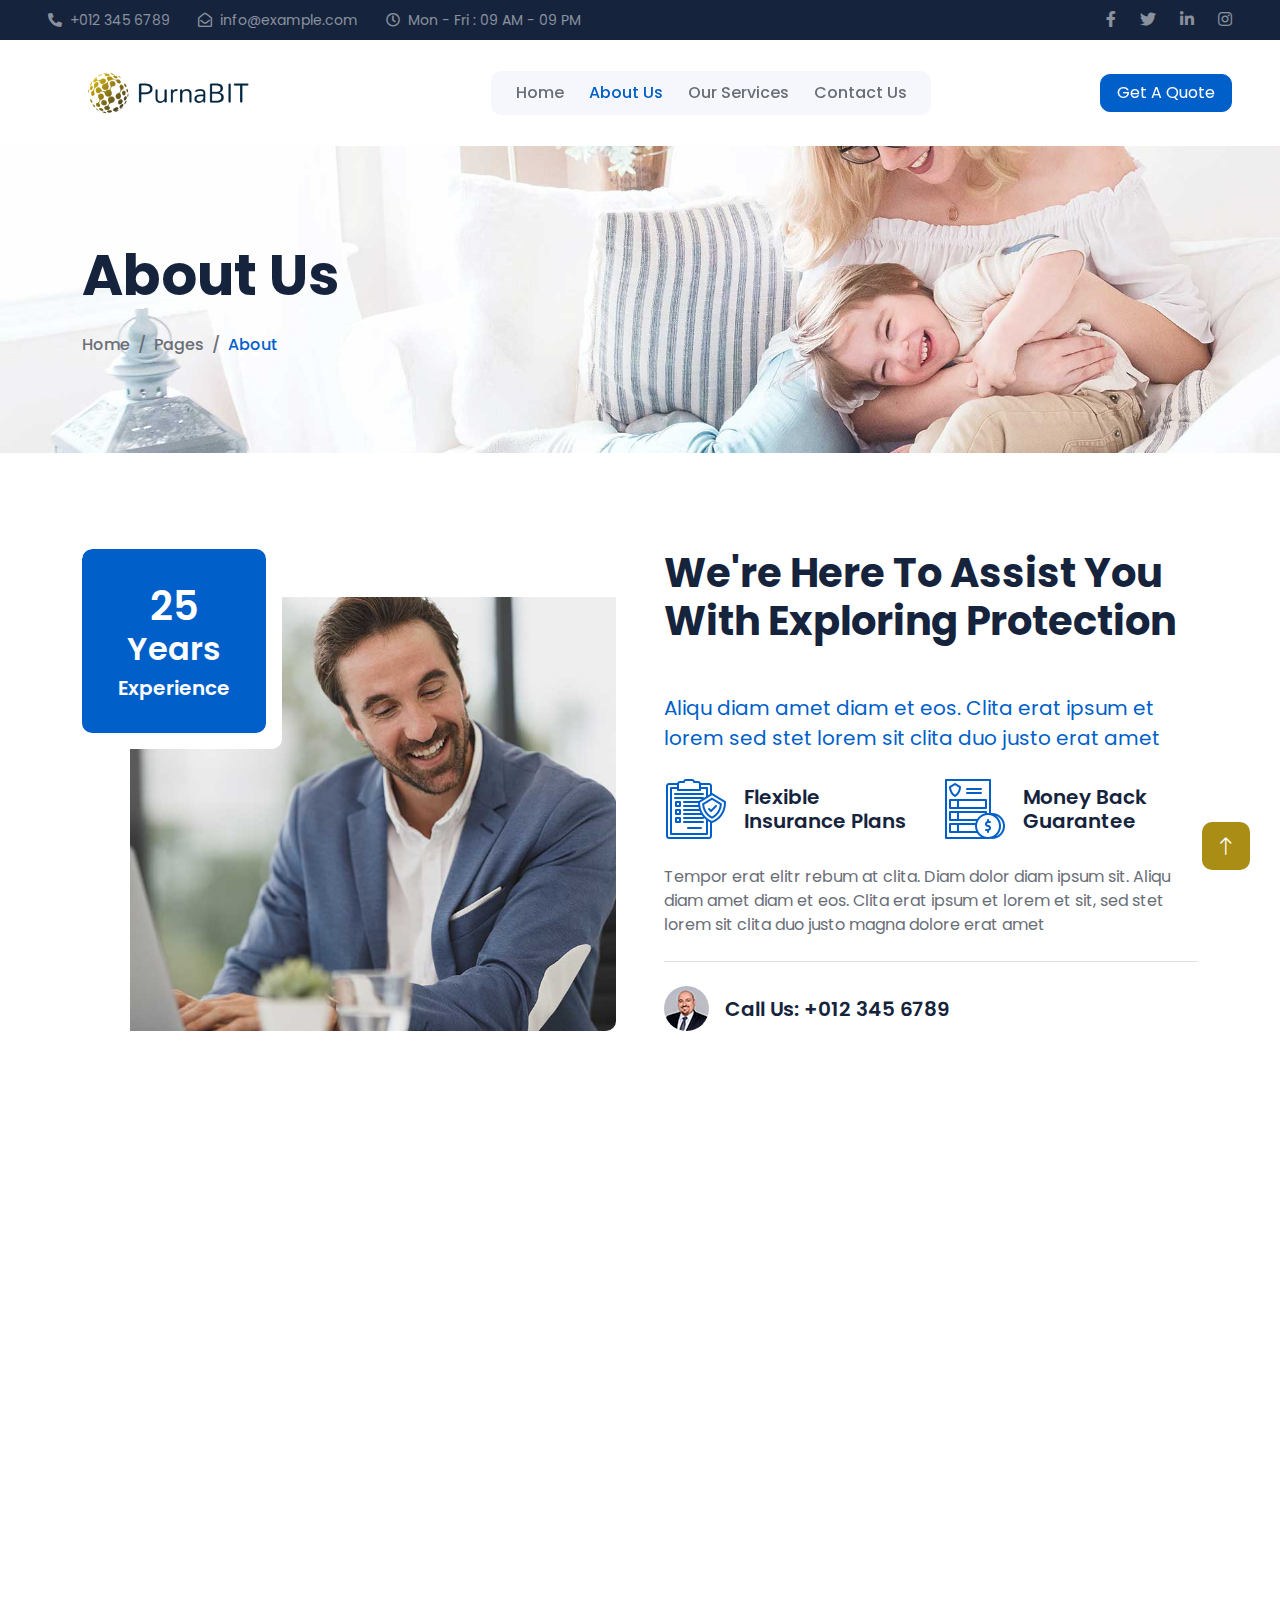
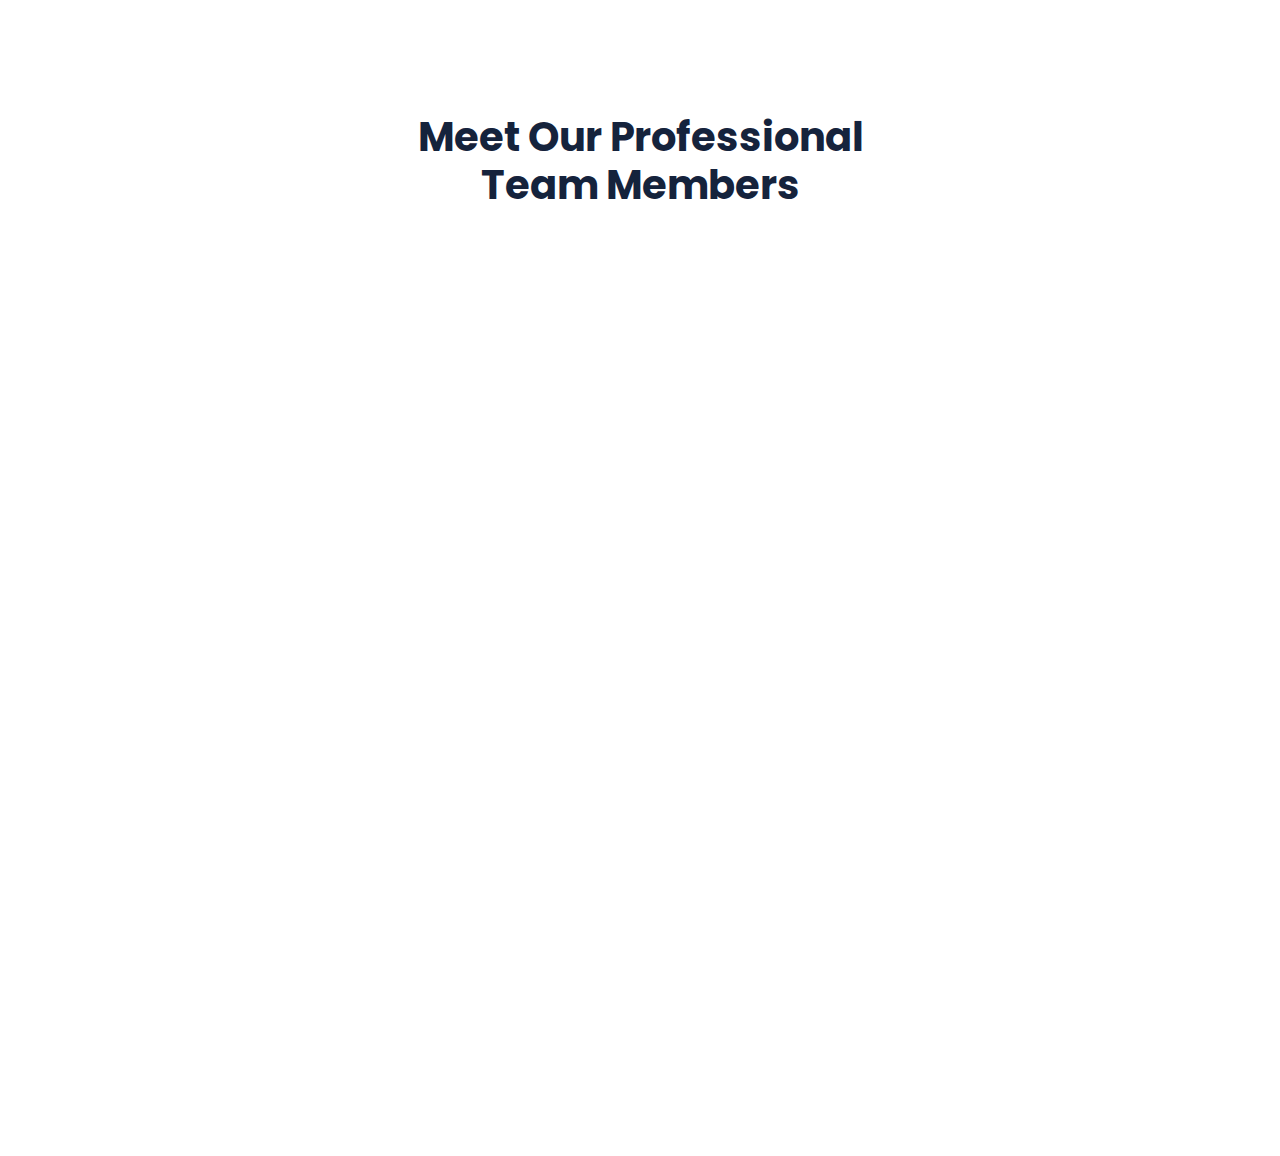
<file: about.html>
<!DOCTYPE html>
<html lang="en">
  <head>
    <meta charset="utf-8" />
    <title>Insure - Insurance HTML Template</title>
    <meta content="width=device-width, initial-scale=1.0" name="viewport" />
    <meta content="" name="keywords" />
    <meta content="" name="description" />

    <!-- Favicon -->
    <link href="img/favicon.ico" rel="icon" />

    <!-- Google Web Fonts -->
    <link rel="preconnect" href="https://fonts.googleapis.com" />
    <link rel="preconnect" href="https://fonts.gstatic.com" crossorigin />
    <link
      href="https://fonts.googleapis.com/css2?family=Roboto:wght@400;500&family=Poppins:wght@600;700&display=swap"
      rel="stylesheet"
    />

    <!-- Icon Font Stylesheet -->
    <link
      href="https://cdnjs.cloudflare.com/ajax/libs/font-awesome/5.10.0/css/all.min.css"
      rel="stylesheet"
    />
    <link
      href="https://cdn.jsdelivr.net/npm/bootstrap-icons@1.4.1/font/bootstrap-icons.css"
      rel="stylesheet"
    />

    <!-- Libraries Stylesheet -->
    <link href="lib/animate/animate.min.css" rel="stylesheet" />
    <link href="lib/owlcarousel/assets/owl.carousel.min.css" rel="stylesheet" />

    <!-- Customized Bootstrap Stylesheet -->
    <link href="css/bootstrap.min.css" rel="stylesheet" />

    <!-- Template Stylesheet -->
    <link href="css/style.css" rel="stylesheet" />


<link rel="preconnect" href="https://fonts.googleapis.com">
<link rel="preconnect" href="https://fonts.gstatic.com" crossorigin>
<link href="https://fonts.googleapis.com/css2?family=Poppins:ital,wght@0,100;0,200;0,300;0,400;0,500;0,600;0,700;0,800;0,900;1,100;1,200;1,300;1,400;1,500;1,600;1,700;1,800;1,900&display=swap" rel="stylesheet">
  </head>

  <body>
    <!-- Spinner Start -->
    <div
      id="spinner"
      class="show bg-white position-fixed translate-middle w-100 vh-100 top-50 start-50 d-flex align-items-center justify-content-center"
    >
      <div class="spinner-grow text-primary" role="status"></div>
    </div>
    <!-- Spinner End -->

    <!-- Topbar Start -->
    <div
      class="container-fluid bg-dark text-white-50 py-2 px-0 d-none d-lg-block"
    >
      <div class="row gx-0 align-items-center">
        <div class="col-lg-7 px-5 text-start">
          <div class="h-100 d-inline-flex align-items-center me-4">
            <small class="fa fa-phone-alt me-2"></small>
            <small>+012 345 6789</small>
          </div>
          <div class="h-100 d-inline-flex align-items-center me-4">
            <small class="far fa-envelope-open me-2"></small>
            <small>info@example.com</small>
          </div>
          <div class="h-100 d-inline-flex align-items-center me-4">
            <small class="far fa-clock me-2"></small>
            <small>Mon - Fri : 09 AM - 09 PM</small>
          </div>
        </div>
        <div class="col-lg-5 px-5 text-end">
          <div class="h-100 d-inline-flex align-items-center">
            <a class="text-white-50 ms-4" href=""
              ><i class="fab fa-facebook-f"></i
            ></a>
            <a class="text-white-50 ms-4" href=""
              ><i class="fab fa-twitter"></i
            ></a>
            <a class="text-white-50 ms-4" href=""
              ><i class="fab fa-linkedin-in"></i
            ></a>
            <a class="text-white-50 ms-4" href=""
              ><i class="fab fa-instagram"></i
            ></a>
          </div>
        </div>
      </div>
    </div>
    <!-- Topbar End -->

    <!-- Navbar Start -->
    <nav
      class="navbar navbar-expand-lg bg-white navbar-light sticky-top px-4 px-lg-5"
    >
      <a href="index.html" class="navbar-brand d-flex align-items-center">
        <h1 class="m-0">
          <img
            class="img-fluid me-3"
            src="img/purnaBIT-logo.webp"
            alt=""
          />
        </h1>
      </a>
      <button
        type="button"
        class="navbar-toggler"
        data-bs-toggle="collapse"
        data-bs-target="#navbarCollapse"
      >
        <span class="navbar-toggler-icon"></span>
      </button>
      <div class="collapse navbar-collapse" id="navbarCollapse">
        <div class="navbar-nav mx-auto bg-light rounded pe-4 py-3 py-lg-0">
          <a href="index.html" class="nav-item nav-link">Home</a>
          <a href="about.html" class="nav-item nav-link active">About Us</a>
          <a href="service.html" class="nav-item nav-link">Our Services</a>
         <!-- <div class="nav-item dropdown">
            <a
              href="#"
              class="nav-link dropdown-toggle"
              data-bs-toggle="dropdown"
              >Pages</a
            >
           <div class="dropdown-menu bg-light border-0 m-0">
              <a href="feature.html" class="dropdown-item">Features</a>
              <a href="appointment.html" class="dropdown-item">Appointment</a>
              <a href="team.html" class="dropdown-item">Team Members</a>
              <a href="testimonial.html" class="dropdown-item">Testimonial</a>
              <a href="404.html" class="dropdown-item active">404 Page</a>
            </div> 
              <a href="feature.html" class="dropdown-item">Features</a>
              <a href="appointment.html" class="dropdown-item">Appointment</a>
              <a href="team.html" class="dropdown-item">Team Members</a>
              <a href="testimonial.html" class="dropdown-item">Testimonial</a>
              <a href="404.html" class="dropdown-item">404 Page</a>
            </div>
          </div> -->
          <a href="contact.html" class="nav-item nav-link">Contact Us</a>
        </div>
      </div>
      <a href="" class="btn btn-primary px-3 d-none d-lg-block">Get A Quote</a>
    </nav>
    <!-- Navbar End -->

    <!-- Page Header Start -->
    <div
      class="container-fluid page-header py-5 mb-5 wow fadeIn"
      data-wow-delay="0.1s"
    >
      <div class="container py-5">
        <h1 class="display-4 animated slideInDown mb-4">About Us</h1>
        <nav aria-label="breadcrumb animated slideInDown">
          <ol class="breadcrumb mb-0">
            <li class="breadcrumb-item"><a href="#">Home</a></li>
            <li class="breadcrumb-item"><a href="#">Pages</a></li>
            <li class="breadcrumb-item active" aria-current="page">About</li>
          </ol>
        </nav>
      </div>
    </div>
    <!-- Page Header End -->

    <!-- About Start -->
    <div class="container-xxl py-5">
      <div class="container">
        <div class="row g-5">
          <div class="col-lg-6 wow fadeInUp" data-wow-delay="0.1s">
            <div
              class="position-relative overflow-hidden rounded ps-5 pt-5 h-100"
              style="min-height: 400px"
            >
              <img
                class="position-absolute w-100 h-100"
                src="img/about.jpg"
                alt=""
                style="object-fit: cover"
              />
              <div
                class="position-absolute top-0 start-0 bg-white rounded pe-3 pb-3"
                style="width: 200px; height: 200px"
              >
                <div
                  class="d-flex flex-column justify-content-center text-center bg-primary rounded h-100 p-3"
                >
                  <h1 class="text-white mb-0">25</h1>
                  <h2 class="text-white">Years</h2>
                  <h5 class="text-white mb-0">Experience</h5>
                </div>
              </div>
            </div>
          </div>
          <div class="col-lg-6 wow fadeInUp" data-wow-delay="0.5s">
            <div class="h-100">
              <h1 class="display-6 mb-5">
                We're Here To Assist You With Exploring Protection
              </h1>
              <p class="fs-5 text-primary mb-4">
                Aliqu diam amet diam et eos. Clita erat ipsum et lorem sed stet
                lorem sit clita duo justo erat amet
              </p>
              <div class="row g-4 mb-4">
                <div class="col-sm-6">
                  <div class="d-flex align-items-center">
                    <img
                      class="flex-shrink-0 me-3"
                      src="img/icon/icon-04-primary.png"
                      alt=""
                    />
                    <h5 class="mb-0">Flexible Insurance Plans</h5>
                  </div>
                </div>
                <div class="col-sm-6">
                  <div class="d-flex align-items-center">
                    <img
                      class="flex-shrink-0 me-3"
                      src="img/icon/icon-03-primary.png"
                      alt=""
                    />
                    <h5 class="mb-0">Money Back Guarantee</h5>
                  </div>
                </div>
              </div>
              <p class="mb-4">
                Tempor erat elitr rebum at clita. Diam dolor diam ipsum sit.
                Aliqu diam amet diam et eos. Clita erat ipsum et lorem et sit,
                sed stet lorem sit clita duo justo magna dolore erat amet
              </p>
              <div class="border-top mt-4 pt-4">
                <div class="d-flex align-items-center">
                  <img
                    class="flex-shrink-0 rounded-circle me-3"
                    src="img/profile.jpg"
                    alt=""
                  />
                  <h5 class="mb-0">Call Us: +012 345 6789</h5>
                </div>
              </div>
            </div>
          </div>
        </div>
      </div>
    </div>
    <!-- About End -->

    <!-- Facts Start -->
    <div class="container-fluid overflow-hidden my-5 px-lg-0">
      <div class="container facts px-lg-0">
        <div class="row g-0 mx-lg-0">
          <div class="col-lg-6 facts-text wow fadeIn" data-wow-delay="0.1s">
            <div class="h-100 px-4 ps-lg-0">
              <h1 class="text-white mb-4">For Individuals And Organisations</h1>
              <p class="text-light mb-5">
                Tempor erat elitr rebum at clita. Diam dolor diam ipsum sit.
                Aliqu diam amet diam et eos. Clita erat ipsum et lorem et sit,
                sed stet lorem sit clita duo justo magna dolore erat amet
              </p>
              <a href="" class="align-self-start btn btn-secondary py-3 px-5"
                >More Details</a
              >
            </div>
          </div>
          <div class="col-lg-6 facts-counter wow fadeIn" data-wow-delay="0.5s">
            <div class="h-100 px-4 pe-lg-0">
              <div class="row g-5">
                <div class="col-sm-6">
                  <h1 class="display-5" data-toggle="counter-up">1234</h1>
                  <p class="fs-5 text-primary">Happy Clients</p>
                </div>
                <div class="col-sm-6">
                  <h1 class="display-5" data-toggle="counter-up">1234</h1>
                  <p class="fs-5 text-primary">Projects Succeed</p>
                </div>
                <div class="col-sm-6">
                  <h1 class="display-5" data-toggle="counter-up">1234</h1>
                  <p class="fs-5 text-primary">Awards Achieved</p>
                </div>
                <div class="col-sm-6">
                  <h1 class="display-5" data-toggle="counter-up">1234</h1>
                  <p class="fs-5 text-primary">Team Members</p>
                </div>
              </div>
            </div>
          </div>
        </div>
      </div>
    </div>
    <!-- Facts End -->

    <!-- Team Start -->
    <div class="container-xxl py-5">
      <div class="container">
        <div class="text-center mx-auto" style="max-width: 500px">
          <h1 class="display-6 mb-5">Meet Our Professional Team Members</h1>
        </div>
        <div class="row g-4">
          <div class="col-lg-3 col-md-6 wow fadeInUp" data-wow-delay="0.1s">
            <div class="team-item rounded">
              <img class="img-fluid" src="img/team-1.jpg" alt="" />
              <div class="text-center p-4">
                <h5>Full Name</h5>
                <span>Designation</span>
              </div>
              <div class="team-text text-center bg-white p-4">
                <h5>Full Name</h5>
                <p>Designation</p>
                <div class="d-flex justify-content-center">
                  <a class="btn btn-square btn-light m-1" href=""
                    ><i class="fab fa-twitter"></i
                  ></a>
                  <a class="btn btn-square btn-light m-1" href=""
                    ><i class="fab fa-facebook-f"></i
                  ></a>
                  <a class="btn btn-square btn-light m-1" href=""
                    ><i class="fab fa-youtube"></i
                  ></a>
                  <a class="btn btn-square btn-light m-1" href=""
                    ><i class="fab fa-linkedin-in"></i
                  ></a>
                </div>
              </div>
            </div>
          </div>
          <div class="col-lg-3 col-md-6 wow fadeInUp" data-wow-delay="0.3s">
            <div class="team-item rounded">
              <img class="img-fluid" src="img/team-2.jpg" alt="" />
              <div class="text-center p-4">
                <h5>Full Name</h5>
                <span>Designation</span>
              </div>
              <div class="team-text text-center bg-white p-4">
                <h5>Full Name</h5>
                <p>Designation</p>
                <div class="d-flex justify-content-center">
                  <a class="btn btn-square btn-light m-1" href=""
                    ><i class="fab fa-twitter"></i
                  ></a>
                  <a class="btn btn-square btn-light m-1" href=""
                    ><i class="fab fa-facebook-f"></i
                  ></a>
                  <a class="btn btn-square btn-light m-1" href=""
                    ><i class="fab fa-youtube"></i
                  ></a>
                  <a class="btn btn-square btn-light m-1" href=""
                    ><i class="fab fa-linkedin-in"></i
                  ></a>
                </div>
              </div>
            </div>
          </div>
          <div class="col-lg-3 col-md-6 wow fadeInUp" data-wow-delay="0.5s">
            <div class="team-item rounded">
              <img class="img-fluid" src="img/team-3.jpg" alt="" />
              <div class="text-center p-4">
                <h5>Full Name</h5>
                <span>Designation</span>
              </div>
              <div class="team-text text-center bg-white p-4">
                <h5>Full Name</h5>
                <p>Designation</p>
                <div class="d-flex justify-content-center">
                  <a class="btn btn-square btn-light m-1" href=""
                    ><i class="fab fa-twitter"></i
                  ></a>
                  <a class="btn btn-square btn-light m-1" href=""
                    ><i class="fab fa-facebook-f"></i
                  ></a>
                  <a class="btn btn-square btn-light m-1" href=""
                    ><i class="fab fa-youtube"></i
                  ></a>
                  <a class="btn btn-square btn-light m-1" href=""
                    ><i class="fab fa-linkedin-in"></i
                  ></a>
                </div>
              </div>
            </div>
          </div>
          <div class="col-lg-3 col-md-6 wow fadeInUp" data-wow-delay="0.7s">
            <div class="team-item rounded">
              <img class="img-fluid" src="img/team-4.jpg" alt="" />
              <div class="text-center p-4">
                <h5>Full Name</h5>
                <span>Designation</span>
              </div>
              <div class="team-text text-center bg-white p-4">
                <h5>Full Name</h5>
                <p>Designation</p>
                <div class="d-flex justify-content-center">
                  <a class="btn btn-square btn-light m-1" href=""
                    ><i class="fab fa-twitter"></i
                  ></a>
                  <a class="btn btn-square btn-light m-1" href=""
                    ><i class="fab fa-facebook-f"></i
                  ></a>
                  <a class="btn btn-square btn-light m-1" href=""
                    ><i class="fab fa-youtube"></i
                  ></a>
                  <a class="btn btn-square btn-light m-1" href=""
                    ><i class="fab fa-linkedin-in"></i
                  ></a>
                </div>
              </div>
            </div>
          </div>
        </div>
      </div>
    </div>
    <!-- Team End -->

    <!-- Footer Start -->
    <div
      class="container-fluid bg-dark footer mt-5 pt-5 wow fadeIn"
      data-wow-delay="0.1s"
    >
      <div class="container py-5">
        <div class="row g-5">
          <div class="col-lg-3 col-md-6">
            <h1 class="text-white mb-4">
              <img
                class="img-fluid me-3"
                src="img/icon/icon-02-light.png"
                alt=""
              />
            </h1>
            <p>
              Diam dolor diam ipsum sit. Aliqu diam amet diam et eos. Clita erat
              ipsum et lorem et sit, sed stet lorem sit clita
            </p>
            <div class="d-flex pt-2">
              <a class="btn btn-square me-1" href=""
                ><i class="fab fa-twitter"></i
              ></a>
              <a class="btn btn-square me-1" href=""
                ><i class="fab fa-facebook-f"></i
              ></a>
              <a class="btn btn-square me-1" href=""
                ><i class="fab fa-youtube"></i
              ></a>
              <a class="btn btn-square me-0" href=""
                ><i class="fab fa-linkedin-in"></i
              ></a>
            </div>
          </div>
          <div class="col-lg-3 col-md-6">
            <h5 class="text-light mb-4">Address</h5>
            <p>
              <i class="fa fa-map-marker-alt me-3"></i>123 Street, New York, USA
            </p>
            <p><i class="fa fa-phone-alt me-3"></i>+012 345 67890</p>
            <p><i class="fa fa-envelope me-3"></i>info@example.com</p>
          </div>
          <div class="col-lg-3 col-md-6">
            <h5 class="text-light mb-4">Quick Links</h5>
            <a class="btn btn-link" href="">About Us</a>
            <a class="btn btn-link" href="">Contact Us</a>
            <a class="btn btn-link" href="">Our Services</a>
            <a class="btn btn-link" href="">Terms & Condition</a>
            <a class="btn btn-link" href="">Support</a>
          </div>
          <div class="col-lg-3 col-md-6">
            <h5 class="text-light mb-4">Newsletter</h5>
            <p>Dolor amet sit justo amet elitr clita ipsum elitr est.</p>
            <div class="position-relative mx-auto" style="max-width: 400px">
              <input
                class="form-control bg-transparent w-100 py-3 ps-4 pe-5"
                type="text"
                placeholder="Your email"
              />
              <button
                type="button"
                class="btn btn-secondary py-2 position-absolute top-0 end-0 mt-2 me-2"
              >
                SignUp
              </button>
            </div>
          </div>
        </div>
      </div>
      <div class="container-fluid copyright">
        <div class="container">
          <div class="row">
            <div class="col-md-6 text-center text-md-start mb-3 mb-md-0">
              &copy; <a href="#">Your Site Name</a>, All Right Reserved.
            </div>
            <div class="col-md-6 text-center text-md-end">
              <!--/*** This template is free as long as you keep the footer author’s credit link/attribution link/backlink. If you'd like to use the template without the footer author’s credit link/attribution link/backlink, you can purchase the Credit Removal License from "https://htmlcodex.com/credit-removal". Thank you for your support. ***/-->
              Designed By <a href="https://htmlcodex.com">HTML Codex</a>
              <br />Distributed By:
              <a href="https://themewagon.com" target="_blank">ThemeWagon</a>
            </div>
          </div>
        </div>
      </div>
    </div>
    <!-- Footer End -->

    <!-- Back to Top -->
    <a href="#" class="btn btn-lg btn-primary btn-lg-square back-to-top"
      ><i class="bi bi-arrow-up"></i
    ></a>

    <!-- JavaScript Libraries -->
    <script src="https://code.jquery.com/jquery-3.4.1.min.js"></script>
    <script src="https://cdn.jsdelivr.net/npm/bootstrap@5.0.0/dist/js/bootstrap.bundle.min.js"></script>
    <script src="lib/wow/wow.min.js"></script>
    <script src="lib/easing/easing.min.js"></script>
    <script src="lib/waypoints/waypoints.min.js"></script>
    <script src="lib/owlcarousel/owl.carousel.min.js"></script>
    <script src="lib/counterup/counterup.min.js"></script>

    <!-- Template Javascript -->
    <script src="js/main.js"></script>
  </body>
</html>
</file>
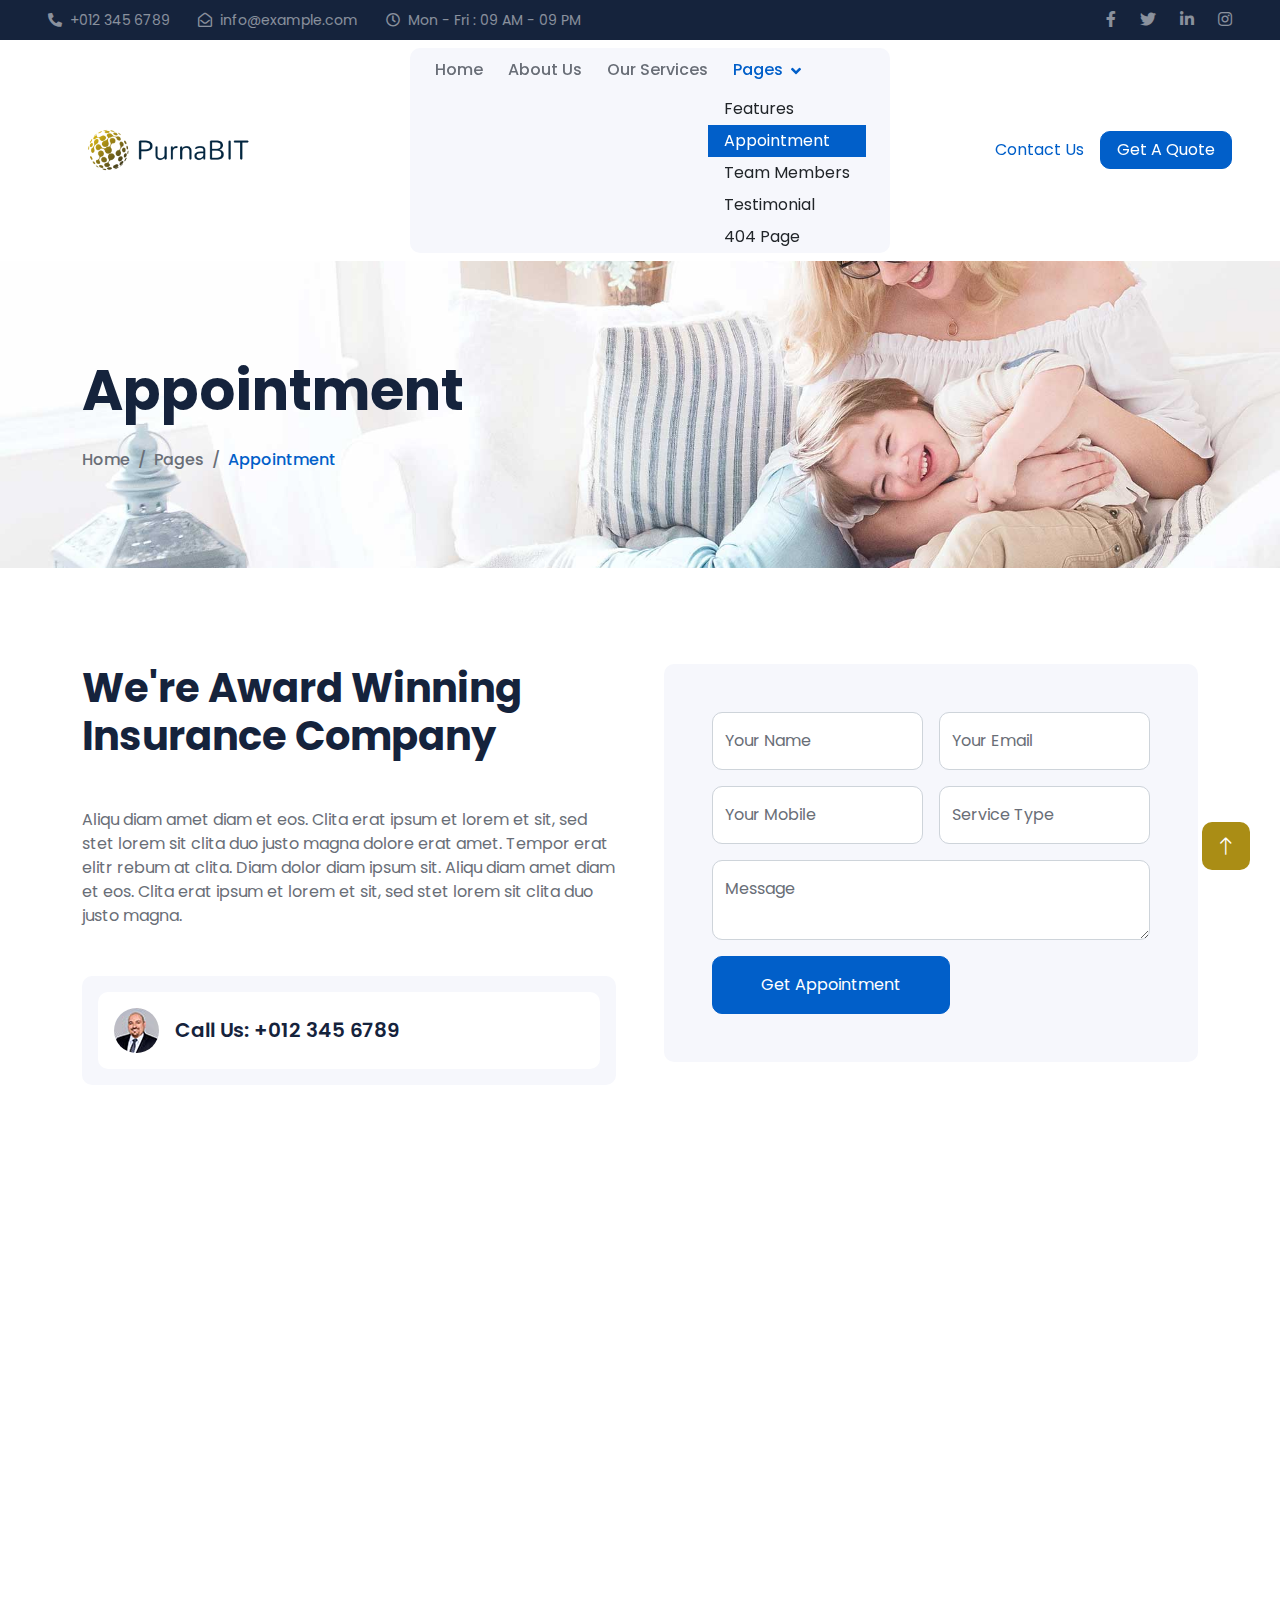
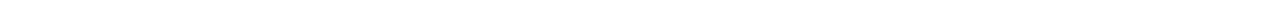
<file: appointment.html>
<!DOCTYPE html>
<html lang="en">
  <head>
    <meta charset="utf-8" />
    <title>Insure - Insurance HTML Template</title>
    <meta content="width=device-width, initial-scale=1.0" name="viewport" />
    <meta content="" name="keywords" />
    <meta content="" name="description" />

    <!-- Favicon -->
    <link href="img/favicon.ico" rel="icon" />

    <!-- Google Web Fonts -->
    <link rel="preconnect" href="https://fonts.googleapis.com" />
    <link rel="preconnect" href="https://fonts.gstatic.com" crossorigin />
    <link
      href="https://fonts.googleapis.com/css2?family=Roboto:wght@400;500&family=Poppins:wght@600;700&display=swap"
      rel="stylesheet"
    />

    <!-- Icon Font Stylesheet -->
    <link
      href="https://cdnjs.cloudflare.com/ajax/libs/font-awesome/5.10.0/css/all.min.css"
      rel="stylesheet"
    />
    <link
      href="https://cdn.jsdelivr.net/npm/bootstrap-icons@1.4.1/font/bootstrap-icons.css"
      rel="stylesheet"
    />

    <!-- Libraries Stylesheet -->
    <link href="lib/animate/animate.min.css" rel="stylesheet" />
    <link href="lib/owlcarousel/assets/owl.carousel.min.css" rel="stylesheet" />

    <!-- Customized Bootstrap Stylesheet -->
    <link href="css/bootstrap.min.css" rel="stylesheet" />

    <!-- Template Stylesheet -->
    <link href="css/style.css" rel="stylesheet" />


<link rel="preconnect" href="https://fonts.googleapis.com">
<link rel="preconnect" href="https://fonts.gstatic.com" crossorigin>
<link href="https://fonts.googleapis.com/css2?family=Poppins:ital,wght@0,100;0,200;0,300;0,400;0,500;0,600;0,700;0,800;0,900;1,100;1,200;1,300;1,400;1,500;1,600;1,700;1,800;1,900&display=swap" rel="stylesheet">
  </head>

  <body>
    <!-- Spinner Start -->
    <div
      id="spinner"
      class="show bg-white position-fixed translate-middle w-100 vh-100 top-50 start-50 d-flex align-items-center justify-content-center"
    >
      <div class="spinner-grow text-primary" role="status"></div>
    </div>
    <!-- Spinner End -->

    <!-- Topbar Start -->
    <div
      class="container-fluid bg-dark text-white-50 py-2 px-0 d-none d-lg-block"
    >
      <div class="row gx-0 align-items-center">
        <div class="col-lg-7 px-5 text-start">
          <div class="h-100 d-inline-flex align-items-center me-4">
            <small class="fa fa-phone-alt me-2"></small>
            <small>+012 345 6789</small>
          </div>
          <div class="h-100 d-inline-flex align-items-center me-4">
            <small class="far fa-envelope-open me-2"></small>
            <small>info@example.com</small>
          </div>
          <div class="h-100 d-inline-flex align-items-center me-4">
            <small class="far fa-clock me-2"></small>
            <small>Mon - Fri : 09 AM - 09 PM</small>
          </div>
        </div>
        <div class="col-lg-5 px-5 text-end">
          <div class="h-100 d-inline-flex align-items-center">
            <a class="text-white-50 ms-4" href=""
              ><i class="fab fa-facebook-f"></i
            ></a>
            <a class="text-white-50 ms-4" href=""
              ><i class="fab fa-twitter"></i
            ></a>
            <a class="text-white-50 ms-4" href=""
              ><i class="fab fa-linkedin-in"></i
            ></a>
            <a class="text-white-50 ms-4" href=""
              ><i class="fab fa-instagram"></i
            ></a>
          </div>
        </div>
      </div>
    </div>
    <!-- Topbar End -->

    <!-- Navbar Start -->
    <nav
      class="navbar navbar-expand-lg bg-white navbar-light sticky-top px-4 px-lg-5"
    >
      <a href="index.html" class="navbar-brand d-flex align-items-center">
        <h1 class="m-0">
          <img
            class="img-fluid me-3"
            src="img/purnaBIT-logo.webp"
            alt=""
          />
        </h1>
      </a>
      <button
        type="button"
        class="navbar-toggler"
        data-bs-toggle="collapse"
        data-bs-target="#navbarCollapse"
      >
        <span class="navbar-toggler-icon"></span>
      </button>
      <div class="collapse navbar-collapse" id="navbarCollapse">
        <div class="navbar-nav mx-auto bg-light rounded pe-4 py-3 py-lg-0">
          <a href="index.html" class="nav-item nav-link">Home</a>
          <a href="about.html" class="nav-item nav-link">About Us</a>
          <a href="service.html" class="nav-item nav-link">Our Services</a>
          <div class="nav-item dropdown">
            <a
              href="#"
              class="nav-link dropdown-toggle active"
              data-bs-toggle="dropdown"
              >Pages</a
            >
           <div class="dropdown-menu bg-light border-0 m-0">
              <a href="feature.html" class="dropdown-item">Features</a>
              <a href="appointment.html" class="dropdown-item">Appointment</a>
              <a href="team.html" class="dropdown-item">Team Members</a>
              <a href="testimonial.html" class="dropdown-item">Testimonial</a>
              <a href="404.html" class="dropdown-item active">404 Page</a>
            </div> 
              <a href="feature.html" class="dropdown-item">Features</a>
              <a href="appointment.html" class="dropdown-item active"
                >Appointment</a
              >
              <a href="team.html" class="dropdown-item">Team Members</a>
              <a href="testimonial.html" class="dropdown-item">Testimonial</a>
              <a href="404.html" class="dropdown-item">404 Page</a>
            </div>
          </div>
          <a href="contact.html" class="nav-item nav-link">Contact Us</a>
        </div>
      </div>
      <a href="" class="btn btn-primary px-3 d-none d-lg-block">Get A Quote</a>
    </nav>
    <!-- Navbar End -->

    <!-- Page Header Start -->
    <div
      class="container-fluid page-header py-5 mb-5 wow fadeIn"
      data-wow-delay="0.1s"
    >
      <div class="container py-5">
        <h1 class="display-4 animated slideInDown mb-4">Appointment</h1>
        <nav aria-label="breadcrumb animated slideInDown">
          <ol class="breadcrumb mb-0">
            <li class="breadcrumb-item"><a href="#">Home</a></li>
            <li class="breadcrumb-item"><a href="#">Pages</a></li>
            <li class="breadcrumb-item active" aria-current="page">
              Appointment
            </li>
          </ol>
        </nav>
      </div>
    </div>
    <!-- Page Header End -->

    <!-- Appointment Start -->
    <div class="container-fluid py-5 wow fadeIn" data-wow-delay="0.1s">
      <div class="container">
        <div class="row g-5">
          <div class="col-lg-6 wow fadeIn" data-wow-delay="0.3s">
            <h1 class="display-6 mb-5">
              We're Award Winning Insurance Company
            </h1>
            <p class="mb-5">
              Aliqu diam amet diam et eos. Clita erat ipsum et lorem et sit, sed
              stet lorem sit clita duo justo magna dolore erat amet. Tempor erat
              elitr rebum at clita. Diam dolor diam ipsum sit. Aliqu diam amet
              diam et eos. Clita erat ipsum et lorem et sit, sed stet lorem sit
              clita duo justo magna.
            </p>
            <div class="bg-light rounded p-3">
              <div class="d-flex align-items-center bg-white rounded p-3">
                <img
                  class="flex-shrink-0 rounded-circle me-3"
                  src="img/profile.jpg"
                  alt=""
                />
                <h5 class="mb-0">Call Us: +012 345 6789</h5>
              </div>
            </div>
          </div>
          <div class="col-lg-6 wow fadeIn" data-wow-delay="0.5s">
            <div class="bg-light rounded p-5">
              <form>
                <div class="row g-3">
                  <div class="col-sm-6">
                    <div class="form-floating">
                      <input
                        type="text"
                        class="form-control"
                        id="gname"
                        placeholder="Gurdian Name"
                      />
                      <label for="gname">Your Name</label>
                    </div>
                  </div>
                  <div class="col-sm-6">
                    <div class="form-floating">
                      <input
                        type="email"
                        class="form-control"
                        id="gmail"
                        placeholder="Gurdian Email"
                      />
                      <label for="gmail">Your Email</label>
                    </div>
                  </div>
                  <div class="col-sm-6">
                    <div class="form-floating">
                      <input
                        type="text"
                        class="form-control"
                        id="cname"
                        placeholder="Child Name"
                      />
                      <label for="cname">Your Mobile</label>
                    </div>
                  </div>
                  <div class="col-sm-6">
                    <div class="form-floating">
                      <input
                        type="text"
                        class="form-control"
                        id="cage"
                        placeholder="Child Age"
                      />
                      <label for="cage">Service Type</label>
                    </div>
                  </div>
                  <div class="col-12">
                    <div class="form-floating">
                      <textarea
                        class="form-control"
                        placeholder="Leave a message here"
                        id="message"
                        style="height: 80px"
                      ></textarea>
                      <label for="message">Message</label>
                    </div>
                  </div>
                  <div class="col-12">
                    <button class="btn btn-primary py-3 px-5" type="submit">
                      Get Appointment
                    </button>
                  </div>
                </div>
              </form>
            </div>
          </div>
        </div>
      </div>
    </div>
    <!-- Appointment End -->

    <!-- Footer Start -->
    <div
      class="container-fluid bg-dark footer mt-5 pt-5 wow fadeIn"
      data-wow-delay="0.1s"
    >
      <div class="container py-5">
        <div class="row g-5">
          <div class="col-lg-3 col-md-6">
            <h1 class="text-white mb-4">
              <img
                class="img-fluid me-3"
                src="img/icon/icon-02-light.png"
                alt=""
              />
            </h1>
            <p>
              Diam dolor diam ipsum sit. Aliqu diam amet diam et eos. Clita erat
              ipsum et lorem et sit, sed stet lorem sit clita
            </p>
            <div class="d-flex pt-2">
              <a class="btn btn-square me-1" href=""
                ><i class="fab fa-twitter"></i
              ></a>
              <a class="btn btn-square me-1" href=""
                ><i class="fab fa-facebook-f"></i
              ></a>
              <a class="btn btn-square me-1" href=""
                ><i class="fab fa-youtube"></i
              ></a>
              <a class="btn btn-square me-0" href=""
                ><i class="fab fa-linkedin-in"></i
              ></a>
            </div>
          </div>
          <div class="col-lg-3 col-md-6">
            <h5 class="text-light mb-4">Address</h5>
            <p>
              <i class="fa fa-map-marker-alt me-3"></i>123 Street, New York, USA
            </p>
            <p><i class="fa fa-phone-alt me-3"></i>+012 345 67890</p>
            <p><i class="fa fa-envelope me-3"></i>info@example.com</p>
          </div>
          <div class="col-lg-3 col-md-6">
            <h5 class="text-light mb-4">Quick Links</h5>
            <a class="btn btn-link" href="">About Us</a>
            <a class="btn btn-link" href="">Contact Us</a>
            <a class="btn btn-link" href="">Our Services</a>
            <a class="btn btn-link" href="">Terms & Condition</a>
            <a class="btn btn-link" href="">Support</a>
          </div>
          <div class="col-lg-3 col-md-6">
            <h5 class="text-light mb-4">Newsletter</h5>
            <p>Dolor amet sit justo amet elitr clita ipsum elitr est.</p>
            <div class="position-relative mx-auto" style="max-width: 400px">
              <input
                class="form-control bg-transparent w-100 py-3 ps-4 pe-5"
                type="text"
                placeholder="Your email"
              />
              <button
                type="button"
                class="btn btn-secondary py-2 position-absolute top-0 end-0 mt-2 me-2"
              >
                SignUp
              </button>
            </div>
          </div>
        </div>
      </div>
      <div class="container-fluid copyright">
        <div class="container">
          <div class="row">
            <div class="col-md-6 text-center text-md-start mb-3 mb-md-0">
              &copy; <a href="#">Your Site Name</a>, All Right Reserved.
            </div>
            <div class="col-md-6 text-center text-md-end">
              <!--/*** This template is free as long as you keep the footer author’s credit link/attribution link/backlink. If you'd like to use the template without the footer author’s credit link/attribution link/backlink, you can purchase the Credit Removal License from "https://htmlcodex.com/credit-removal". Thank you for your support. ***/-->
              Designed By <a href="https://htmlcodex.com">HTML Codex</a>
              <br />Distributed By:
              <a href="https://themewagon.com" target="_blank">ThemeWagon</a>
            </div>
          </div>
        </div>
      </div>
    </div>
    <!-- Footer End -->

    <!-- Back to Top -->
    <a href="#" class="btn btn-lg btn-primary btn-lg-square back-to-top"
      ><i class="bi bi-arrow-up"></i
    ></a>

    <!-- JavaScript Libraries -->
    <script src="https://code.jquery.com/jquery-3.4.1.min.js"></script>
    <script src="https://cdn.jsdelivr.net/npm/bootstrap@5.0.0/dist/js/bootstrap.bundle.min.js"></script>
    <script src="lib/wow/wow.min.js"></script>
    <script src="lib/easing/easing.min.js"></script>
    <script src="lib/waypoints/waypoints.min.js"></script>
    <script src="lib/owlcarousel/owl.carousel.min.js"></script>
    <script src="lib/counterup/counterup.min.js"></script>

    <!-- Template Javascript -->
    <script src="js/main.js"></script>
  </body>
</html>
</file>
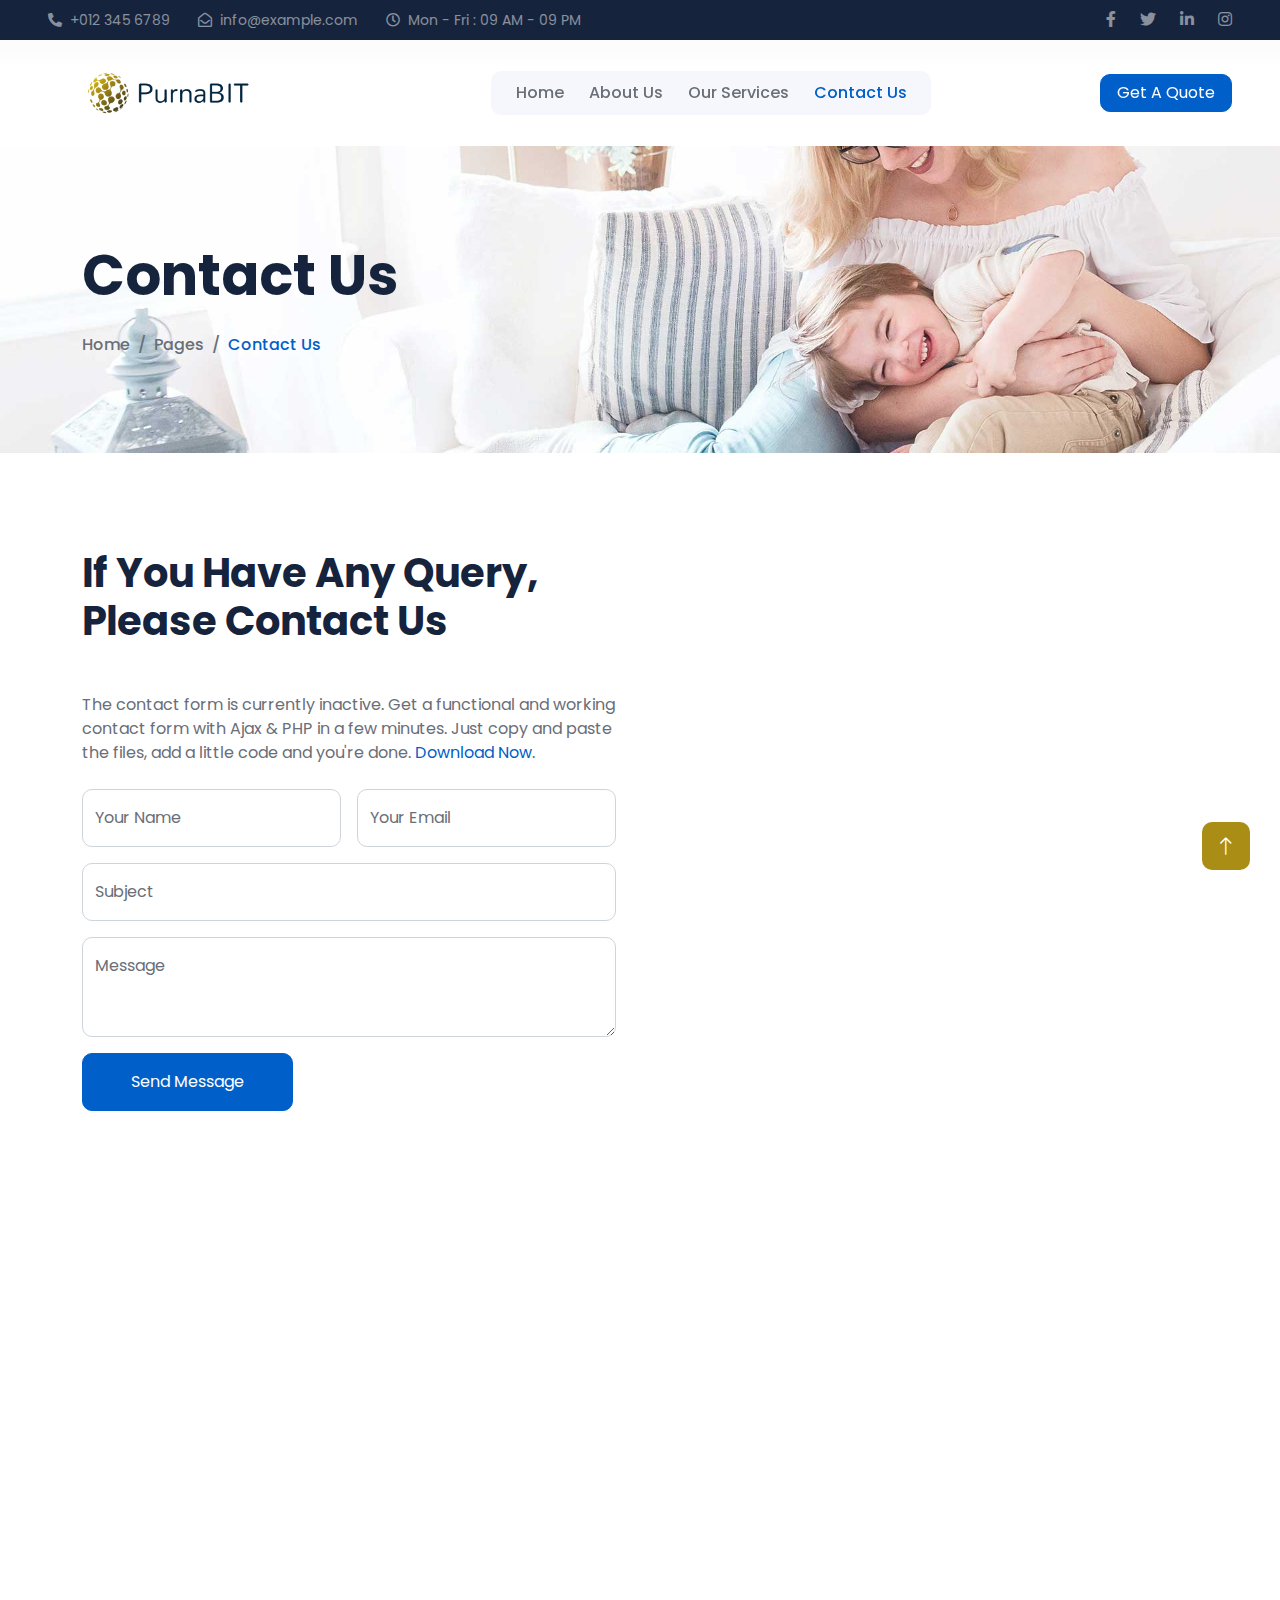
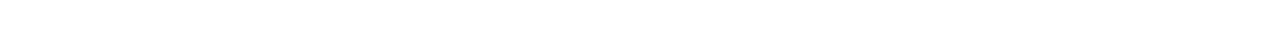
<file: contact.html>
<!DOCTYPE html>
<html lang="en">
  <head>
    <meta charset="utf-8" />
    <title>Insure - Insurance HTML Template</title>
    <meta content="width=device-width, initial-scale=1.0" name="viewport" />
    <meta content="" name="keywords" />
    <meta content="" name="description" />

    <!-- Favicon -->
    <link href="img/favicon.ico" rel="icon" />

    <!-- Google Web Fonts -->
    <link rel="preconnect" href="https://fonts.googleapis.com" />
    <link rel="preconnect" href="https://fonts.gstatic.com" crossorigin />
    <link
      href="https://fonts.googleapis.com/css2?family=Roboto:wght@400;500&family=Poppins:wght@600;700&display=swap"
      rel="stylesheet"
    />

    <!-- Icon Font Stylesheet -->
    <link
      href="https://cdnjs.cloudflare.com/ajax/libs/font-awesome/5.10.0/css/all.min.css"
      rel="stylesheet"
    />
    <link
      href="https://cdn.jsdelivr.net/npm/bootstrap-icons@1.4.1/font/bootstrap-icons.css"
      rel="stylesheet"
    />

    <!-- Libraries Stylesheet -->
    <link href="lib/animate/animate.min.css" rel="stylesheet" />
    <link href="lib/owlcarousel/assets/owl.carousel.min.css" rel="stylesheet" />

    <!-- Customized Bootstrap Stylesheet -->
    <link href="css/bootstrap.min.css" rel="stylesheet" />

    <!-- Template Stylesheet -->
    <link href="css/style.css" rel="stylesheet" />


<link rel="preconnect" href="https://fonts.googleapis.com">
<link rel="preconnect" href="https://fonts.gstatic.com" crossorigin>
<link href="https://fonts.googleapis.com/css2?family=Poppins:ital,wght@0,100;0,200;0,300;0,400;0,500;0,600;0,700;0,800;0,900;1,100;1,200;1,300;1,400;1,500;1,600;1,700;1,800;1,900&display=swap" rel="stylesheet">
  </head>

  <body>
    <!-- Spinner Start -->
    <div
      id="spinner"
      class="show bg-white position-fixed translate-middle w-100 vh-100 top-50 start-50 d-flex align-items-center justify-content-center"
    >
      <div class="spinner-grow text-primary" role="status"></div>
    </div>
    <!-- Spinner End -->

    <!-- Topbar Start -->
    <div
      class="container-fluid bg-dark text-white-50 py-2 px-0 d-none d-lg-block"
    >
      <div class="row gx-0 align-items-center">
        <div class="col-lg-7 px-5 text-start">
          <div class="h-100 d-inline-flex align-items-center me-4">
            <small class="fa fa-phone-alt me-2"></small>
            <small>+012 345 6789</small>
          </div>
          <div class="h-100 d-inline-flex align-items-center me-4">
            <small class="far fa-envelope-open me-2"></small>
            <small>info@example.com</small>
          </div>
          <div class="h-100 d-inline-flex align-items-center me-4">
            <small class="far fa-clock me-2"></small>
            <small>Mon - Fri : 09 AM - 09 PM</small>
          </div>
        </div>
        <div class="col-lg-5 px-5 text-end">
          <div class="h-100 d-inline-flex align-items-center">
            <a class="text-white-50 ms-4" href=""
              ><i class="fab fa-facebook-f"></i
            ></a>
            <a class="text-white-50 ms-4" href=""
              ><i class="fab fa-twitter"></i
            ></a>
            <a class="text-white-50 ms-4" href=""
              ><i class="fab fa-linkedin-in"></i
            ></a>
            <a class="text-white-50 ms-4" href=""
              ><i class="fab fa-instagram"></i
            ></a>
          </div>
        </div>
      </div>
    </div>
    <!-- Topbar End -->

    <!-- Navbar Start -->
    <nav
      class="navbar navbar-expand-lg bg-white navbar-light sticky-top px-4 px-lg-5"
    >
      <a href="index.html" class="navbar-brand d-flex align-items-center">
        <h1 class="m-0">
          <img
            class="img-fluid me-3"
            src="img/purnaBIT-logo.webp"
            alt=""
          />
        </h1>
      </a>
      <button
        type="button"
        class="navbar-toggler"
        data-bs-toggle="collapse"
        data-bs-target="#navbarCollapse"
      >
        <span class="navbar-toggler-icon"></span>
      </button>
      <div class="collapse navbar-collapse" id="navbarCollapse">
        <div class="navbar-nav mx-auto bg-light rounded pe-4 py-3 py-lg-0">
          <a href="index.html" class="nav-item nav-link">Home</a>
          <a href="about.html" class="nav-item nav-link">About Us</a>
          <a href="service.html" class="nav-item nav-link">Our Services</a>
         <!-- <div class="nav-item dropdown">
            <a
              href="#"
              class="nav-link dropdown-toggle"
              data-bs-toggle="dropdown"
              >Pages</a
            >
           <div class="dropdown-menu bg-light border-0 m-0">
              <a href="feature.html" class="dropdown-item">Features</a>
              <a href="appointment.html" class="dropdown-item">Appointment</a>
              <a href="team.html" class="dropdown-item">Team Members</a>
              <a href="testimonial.html" class="dropdown-item">Testimonial</a>
              <a href="404.html" class="dropdown-item active">404 Page</a>
            </div> 
              <a href="feature.html" class="dropdown-item">Features</a>
              <a href="appointment.html" class="dropdown-item">Appointment</a>
              <a href="team.html" class="dropdown-item">Team Members</a>
              <a href="testimonial.html" class="dropdown-item">Testimonial</a>
              <a href="404.html" class="dropdown-item">404 Page</a>
            </div>
          </div> -->
          <a href="contact.html" class="nav-item nav-link active">Contact Us</a>
        </div>
      </div>
      <a href="" class="btn btn-primary px-3 d-none d-lg-block">Get A Quote</a>
    </nav>
    <!-- Navbar End -->

    <!-- Page Header Start -->
    <div
      class="container-fluid page-header py-5 mb-5 wow fadeIn"
      data-wow-delay="0.1s"
    >
      <div class="container py-5">
        <h1 class="display-4 animated slideInDown mb-4">Contact Us</h1>
        <nav aria-label="breadcrumb animated slideInDown">
          <ol class="breadcrumb mb-0">
            <li class="breadcrumb-item"><a href="#">Home</a></li>
            <li class="breadcrumb-item"><a href="#">Pages</a></li>
            <li class="breadcrumb-item active" aria-current="page">
              Contact Us
            </li>
          </ol>
        </nav>
      </div>
    </div>
    <!-- Page Header End -->

    <!-- Contact Start -->
    <div class="container-xxl py-5">
      <div class="container">
        <div class="row g-5">
          <div class="col-lg-6 wow fadeIn" data-wow-delay="0.1s">
            <h1 class="display-6 mb-5">
              If You Have Any Query, Please Contact Us
            </h1>
            <p class="mb-4">
              The contact form is currently inactive. Get a functional and
              working contact form with Ajax & PHP in a few minutes. Just copy
              and paste the files, add a little code and you're done.
              <a href="https://htmlcodex.com/contact-form">Download Now</a>.
            </p>
            <form>
              <div class="row g-3">
                <div class="col-md-6">
                  <div class="form-floating">
                    <input
                      type="text"
                      class="form-control"
                      id="name"
                      placeholder="Your Name"
                    />
                    <label for="name">Your Name</label>
                  </div>
                </div>
                <div class="col-md-6">
                  <div class="form-floating">
                    <input
                      type="email"
                      class="form-control"
                      id="email"
                      placeholder="Your Email"
                    />
                    <label for="email">Your Email</label>
                  </div>
                </div>
                <div class="col-12">
                  <div class="form-floating">
                    <input
                      type="text"
                      class="form-control"
                      id="subject"
                      placeholder="Subject"
                    />
                    <label for="subject">Subject</label>
                  </div>
                </div>
                <div class="col-12">
                  <div class="form-floating">
                    <textarea
                      class="form-control"
                      placeholder="Leave a message here"
                      id="message"
                      style="height: 100px"
                    ></textarea>
                    <label for="message">Message</label>
                  </div>
                </div>
                <div class="col-12">
                  <button class="btn btn-primary py-3 px-5" type="submit">
                    Send Message
                  </button>
                </div>
              </div>
            </form>
          </div>
          <div
            class="col-lg-6 wow fadeIn"
            data-wow-delay="0.5s"
            style="min-height: 450px"
          >
            <div class="position-relative rounded overflow-hidden h-100">
              <iframe
                class="position-relative w-100 h-100"
                src="https://www.google.com/maps/embed?pb=!1m18!1m12!1m3!1d3001156.4288297426!2d-78.01371936852176!3d42.72876761954724!2m3!1f0!2f0!3f0!3m2!1i1024!2i768!4f13.1!3m3!1m2!1s0x4ccc4bf0f123a5a9%3A0xddcfc6c1de189567!2sNew%20York%2C%20USA!5e0!3m2!1sen!2sbd!4v1603794290143!5m2!1sen!2sbd"
                frameborder="0"
                style="min-height: 450px; border: 0"
                allowfullscreen=""
                aria-hidden="false"
                tabindex="0"
              ></iframe>
            </div>
          </div>
        </div>
      </div>
    </div>
    <!-- Contact End -->

    <!-- Footer Start -->
    <div
      class="container-fluid bg-dark footer mt-5 pt-5 wow fadeIn"
      data-wow-delay="0.1s"
    >
      <div class="container py-5">
        <div class="row g-5">
          <div class="col-lg-3 col-md-6">
            <h1 class="text-white mb-4">
              <img
                class="img-fluid me-3"
                src="img/icon/icon-02-light.png"
                alt=""
              />
            </h1>
            <p>
              Diam dolor diam ipsum sit. Aliqu diam amet diam et eos. Clita erat
              ipsum et lorem et sit, sed stet lorem sit clita
            </p>
            <div class="d-flex pt-2">
              <a class="btn btn-square me-1" href=""
                ><i class="fab fa-twitter"></i
              ></a>
              <a class="btn btn-square me-1" href=""
                ><i class="fab fa-facebook-f"></i
              ></a>
              <a class="btn btn-square me-1" href=""
                ><i class="fab fa-youtube"></i
              ></a>
              <a class="btn btn-square me-0" href=""
                ><i class="fab fa-linkedin-in"></i
              ></a>
            </div>
          </div>
          <div class="col-lg-3 col-md-6">
            <h5 class="text-light mb-4">Address</h5>
            <p>
              <i class="fa fa-map-marker-alt me-3"></i>123 Street, New York, USA
            </p>
            <p><i class="fa fa-phone-alt me-3"></i>+012 345 67890</p>
            <p><i class="fa fa-envelope me-3"></i>info@example.com</p>
          </div>
          <div class="col-lg-3 col-md-6">
            <h5 class="text-light mb-4">Quick Links</h5>
            <a class="btn btn-link" href="">About Us</a>
            <a class="btn btn-link" href="">Contact Us</a>
            <a class="btn btn-link" href="">Our Services</a>
            <a class="btn btn-link" href="">Terms & Condition</a>
            <a class="btn btn-link" href="">Support</a>
          </div>
          <div class="col-lg-3 col-md-6">
            <h5 class="text-light mb-4">Newsletter</h5>
            <p>Dolor amet sit justo amet elitr clita ipsum elitr est.</p>
            <div class="position-relative mx-auto" style="max-width: 400px">
              <input
                class="form-control bg-transparent w-100 py-3 ps-4 pe-5"
                type="text"
                placeholder="Your email"
              />
              <button
                type="button"
                class="btn btn-secondary py-2 position-absolute top-0 end-0 mt-2 me-2"
              >
                SignUp
              </button>
            </div>
          </div>
        </div>
      </div>
      <div class="container-fluid copyright">
        <div class="container">
          <div class="row">
            <div class="col-md-6 text-center text-md-start mb-3 mb-md-0">
              &copy; <a href="#">Your Site Name</a>, All Right Reserved.
            </div>
            <div class="col-md-6 text-center text-md-end">
              <!--/*** This template is free as long as you keep the footer author’s credit link/attribution link/backlink. If you'd like to use the template without the footer author’s credit link/attribution link/backlink, you can purchase the Credit Removal License from "https://htmlcodex.com/credit-removal". Thank you for your support. ***/-->
              Designed By <a href="https://htmlcodex.com">HTML Codex</a>
              <br />Distributed By:
              <a href="https://themewagon.com" target="_blank">ThemeWagon</a>
            </div>
          </div>
        </div>
      </div>
    </div>
    <!-- Footer End -->

    <!-- Back to Top -->
    <a href="#" class="btn btn-lg btn-primary btn-lg-square back-to-top"
      ><i class="bi bi-arrow-up"></i
    ></a>

    <!-- JavaScript Libraries -->
    <script src="https://code.jquery.com/jquery-3.4.1.min.js"></script>
    <script src="https://cdn.jsdelivr.net/npm/bootstrap@5.0.0/dist/js/bootstrap.bundle.min.js"></script>
    <script src="lib/wow/wow.min.js"></script>
    <script src="lib/easing/easing.min.js"></script>
    <script src="lib/waypoints/waypoints.min.js"></script>
    <script src="lib/owlcarousel/owl.carousel.min.js"></script>
    <script src="lib/counterup/counterup.min.js"></script>

    <!-- Template Javascript -->
    <script src="js/main.js"></script>
  </body>
</html>
</file>
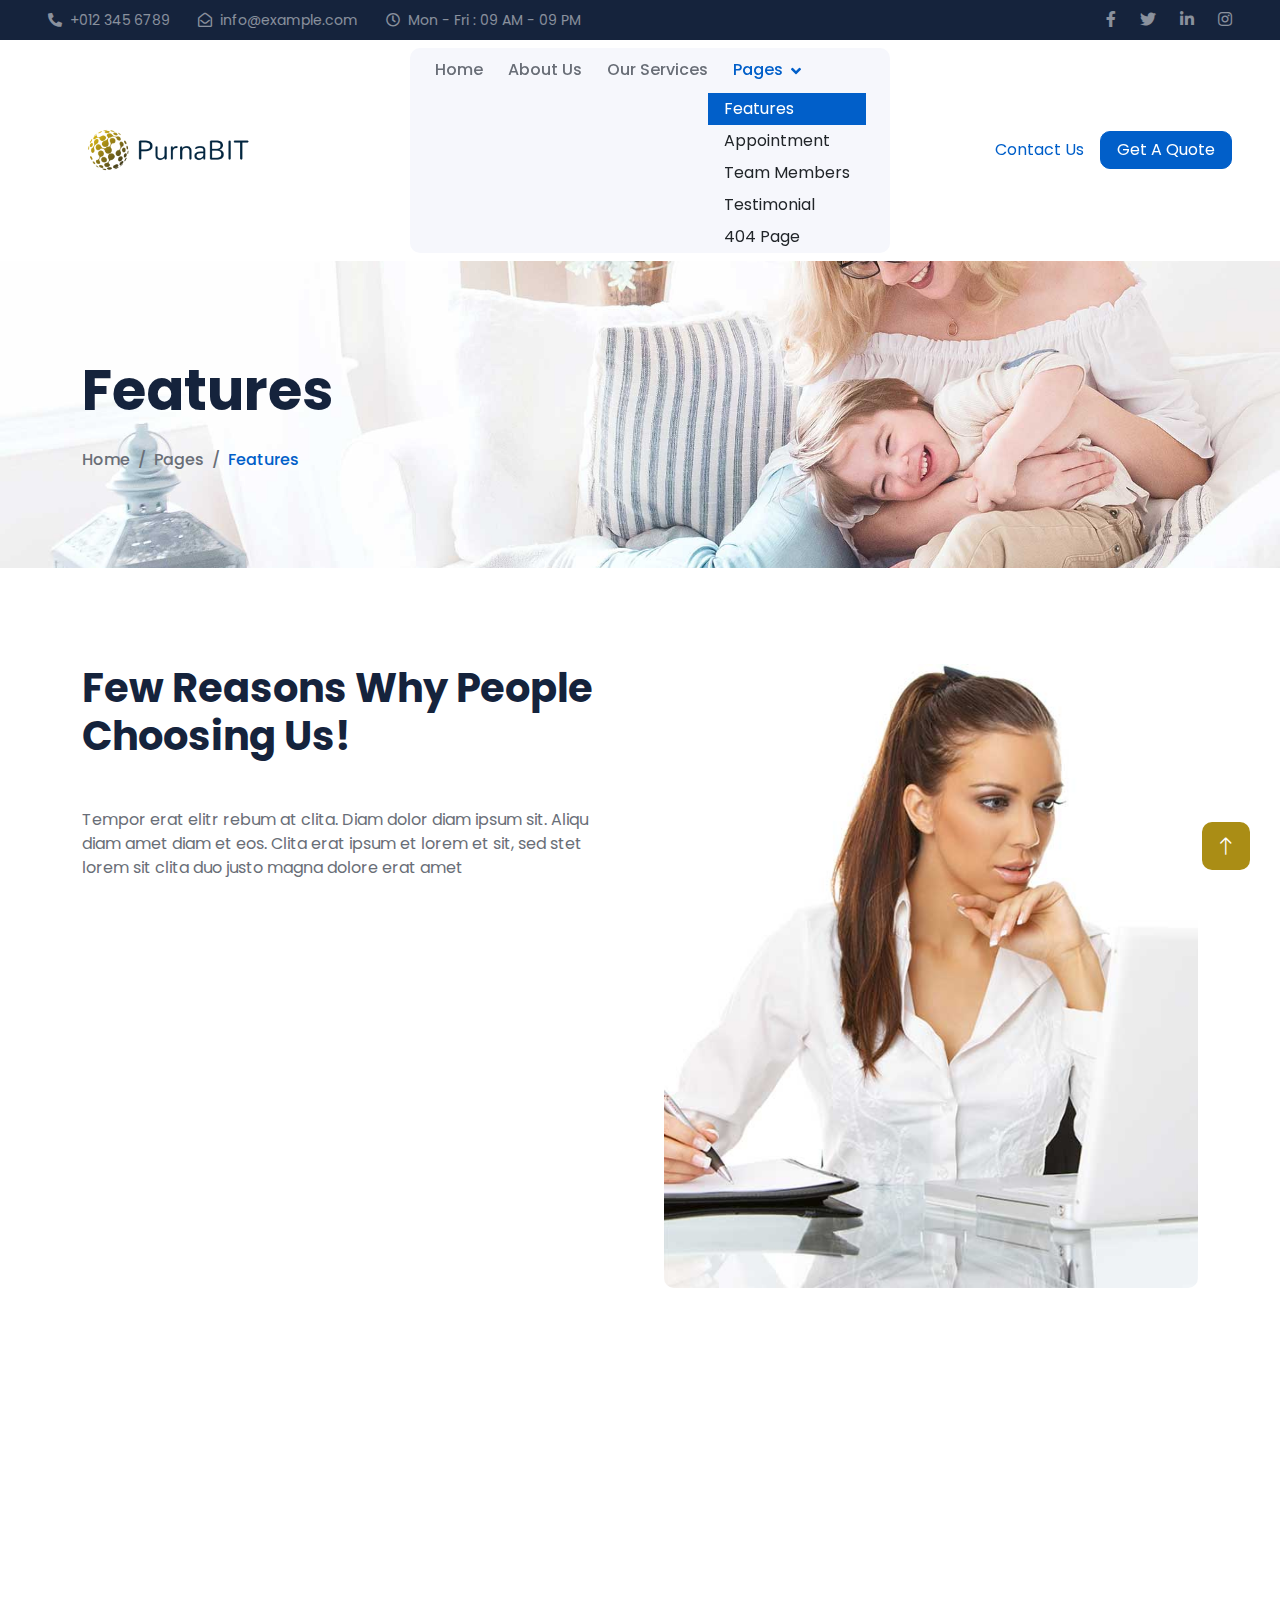
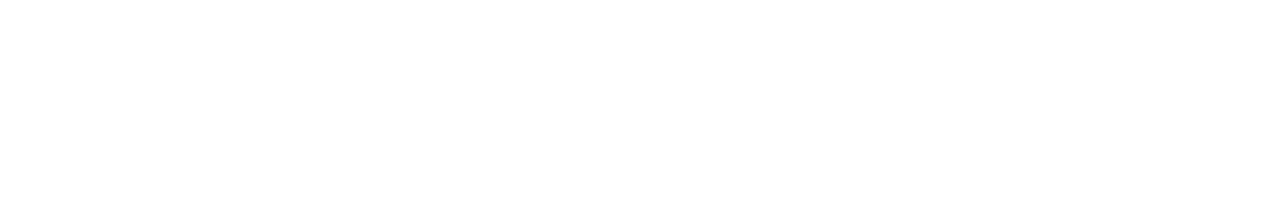
<file: feature.html>
<!DOCTYPE html>
<html lang="en">
  <head>
    <meta charset="utf-8" />
    <title>Insure - Insurance HTML Template</title>
    <meta content="width=device-width, initial-scale=1.0" name="viewport" />
    <meta content="" name="keywords" />
    <meta content="" name="description" />

    <!-- Favicon -->
    <link href="img/favicon.ico" rel="icon" />

    <!-- Google Web Fonts -->
    <link rel="preconnect" href="https://fonts.googleapis.com" />
    <link rel="preconnect" href="https://fonts.gstatic.com" crossorigin />
    <link
      href="https://fonts.googleapis.com/css2?family=Roboto:wght@400;500&family=Poppins:wght@600;700&display=swap"
      rel="stylesheet"
    />

    <!-- Icon Font Stylesheet -->
    <link
      href="https://cdnjs.cloudflare.com/ajax/libs/font-awesome/5.10.0/css/all.min.css"
      rel="stylesheet"
    />
    <link
      href="https://cdn.jsdelivr.net/npm/bootstrap-icons@1.4.1/font/bootstrap-icons.css"
      rel="stylesheet"
    />

    <!-- Libraries Stylesheet -->
    <link href="lib/animate/animate.min.css" rel="stylesheet" />
    <link href="lib/owlcarousel/assets/owl.carousel.min.css" rel="stylesheet" />

    <!-- Customized Bootstrap Stylesheet -->
    <link href="css/bootstrap.min.css" rel="stylesheet" />

    <!-- Template Stylesheet -->
    <link href="css/style.css" rel="stylesheet" />


<link rel="preconnect" href="https://fonts.googleapis.com">
<link rel="preconnect" href="https://fonts.gstatic.com" crossorigin>
<link href="https://fonts.googleapis.com/css2?family=Poppins:ital,wght@0,100;0,200;0,300;0,400;0,500;0,600;0,700;0,800;0,900;1,100;1,200;1,300;1,400;1,500;1,600;1,700;1,800;1,900&display=swap" rel="stylesheet">
  </head>

  <body>
    <!-- Spinner Start -->
    <div
      id="spinner"
      class="show bg-white position-fixed translate-middle w-100 vh-100 top-50 start-50 d-flex align-items-center justify-content-center"
    >
      <div class="spinner-grow text-primary" role="status"></div>
    </div>
    <!-- Spinner End -->

    <!-- Topbar Start -->
    <div
      class="container-fluid bg-dark text-white-50 py-2 px-0 d-none d-lg-block"
    >
      <div class="row gx-0 align-items-center">
        <div class="col-lg-7 px-5 text-start">
          <div class="h-100 d-inline-flex align-items-center me-4">
            <small class="fa fa-phone-alt me-2"></small>
            <small>+012 345 6789</small>
          </div>
          <div class="h-100 d-inline-flex align-items-center me-4">
            <small class="far fa-envelope-open me-2"></small>
            <small>info@example.com</small>
          </div>
          <div class="h-100 d-inline-flex align-items-center me-4">
            <small class="far fa-clock me-2"></small>
            <small>Mon - Fri : 09 AM - 09 PM</small>
          </div>
        </div>
        <div class="col-lg-5 px-5 text-end">
          <div class="h-100 d-inline-flex align-items-center">
            <a class="text-white-50 ms-4" href=""
              ><i class="fab fa-facebook-f"></i
            ></a>
            <a class="text-white-50 ms-4" href=""
              ><i class="fab fa-twitter"></i
            ></a>
            <a class="text-white-50 ms-4" href=""
              ><i class="fab fa-linkedin-in"></i
            ></a>
            <a class="text-white-50 ms-4" href=""
              ><i class="fab fa-instagram"></i
            ></a>
          </div>
        </div>
      </div>
    </div>
    <!-- Topbar End -->

    <!-- Navbar Start -->
    <nav
      class="navbar navbar-expand-lg bg-white navbar-light sticky-top px-4 px-lg-5"
    >
      <a href="index.html" class="navbar-brand d-flex align-items-center">
        <h1 class="m-0">
          <img
            class="img-fluid me-3"
            src="img/purnaBIT-logo.webp"
            alt=""
          />
        </h1>
      </a>
      <button
        type="button"
        class="navbar-toggler"
        data-bs-toggle="collapse"
        data-bs-target="#navbarCollapse"
      >
        <span class="navbar-toggler-icon"></span>
      </button>
      <div class="collapse navbar-collapse" id="navbarCollapse">
        <div class="navbar-nav mx-auto bg-light rounded pe-4 py-3 py-lg-0">
          <a href="index.html" class="nav-item nav-link">Home</a>
          <a href="about.html" class="nav-item nav-link">About Us</a>
          <a href="service.html" class="nav-item nav-link">Our Services</a>
          <div class="nav-item dropdown">
            <a
              href="#"
              class="nav-link dropdown-toggle active"
              data-bs-toggle="dropdown"
              >Pages</a
            >
           <div class="dropdown-menu bg-light border-0 m-0">
              <a href="feature.html" class="dropdown-item">Features</a>
              <a href="appointment.html" class="dropdown-item">Appointment</a>
              <a href="team.html" class="dropdown-item">Team Members</a>
              <a href="testimonial.html" class="dropdown-item">Testimonial</a>
              <a href="404.html" class="dropdown-item active">404 Page</a>
            </div> 
              <a href="feature.html" class="dropdown-item active">Features</a>
              <a href="appointment.html" class="dropdown-item">Appointment</a>
              <a href="team.html" class="dropdown-item">Team Members</a>
              <a href="testimonial.html" class="dropdown-item">Testimonial</a>
              <a href="404.html" class="dropdown-item">404 Page</a>
            </div>
          </div>
          <a href="contact.html" class="nav-item nav-link">Contact Us</a>
        </div>
      </div>
      <a href="" class="btn btn-primary px-3 d-none d-lg-block">Get A Quote</a>
    </nav>
    <!-- Navbar End -->

    <!-- Page Header Start -->
    <div
      class="container-fluid page-header py-5 mb-5 wow fadeIn"
      data-wow-delay="0.1s"
    >
      <div class="container py-5">
        <h1 class="display-4 animated slideInDown mb-4">Features</h1>
        <nav aria-label="breadcrumb animated slideInDown">
          <ol class="breadcrumb mb-0">
            <li class="breadcrumb-item"><a href="#">Home</a></li>
            <li class="breadcrumb-item"><a href="#">Pages</a></li>
            <li class="breadcrumb-item active" aria-current="page">Features</li>
          </ol>
        </nav>
      </div>
    </div>
    <!-- Page Header End -->

    <!-- Features Start -->
    <div class="container-xxl py-5">
      <div class="container">
        <div class="row g-5">
          <div class="col-lg-6 wow fadeInUp" data-wow-delay="0.1s">
            <h1 class="display-6 mb-5">Few Reasons Why People Choosing Us!</h1>
            <p class="mb-4">
              Tempor erat elitr rebum at clita. Diam dolor diam ipsum sit. Aliqu
              diam amet diam et eos. Clita erat ipsum et lorem et sit, sed stet
              lorem sit clita duo justo magna dolore erat amet
            </p>
            <div class="row g-3">
              <div class="col-sm-6 wow fadeIn" data-wow-delay="0.1s">
                <div class="bg-light rounded h-100 p-3">
                  <div
                    class="bg-white d-flex flex-column justify-content-center text-center rounded h-100 py-4 px-3"
                  >
                    <img
                      class="align-self-center mb-3"
                      src="img/icon/icon-06-primary.png"
                      alt=""
                    />
                    <h5 class="mb-0">Easy Process</h5>
                  </div>
                </div>
              </div>
              <div class="col-sm-6 wow fadeIn" data-wow-delay="0.2s">
                <div class="bg-light rounded h-100 p-3">
                  <div
                    class="bg-white d-flex flex-column justify-content-center text-center rounded py-4 px-3"
                  >
                    <img
                      class="align-self-center mb-3"
                      src="img/icon/icon-03-primary.png"
                      alt=""
                    />
                    <h5 class="mb-0">Fast Delivery</h5>
                  </div>
                </div>
              </div>
              <div class="col-sm-6 wow fadeIn" data-wow-delay="0.3s">
                <div class="bg-light rounded h-100 p-3">
                  <div
                    class="bg-white d-flex flex-column justify-content-center text-center rounded py-4 px-3"
                  >
                    <img
                      class="align-self-center mb-3"
                      src="img/icon/icon-04-primary.png"
                      alt=""
                    />
                    <h5 class="mb-0">Policy Controlling</h5>
                  </div>
                </div>
              </div>
              <div class="col-sm-6 wow fadeIn" data-wow-delay="0.4s">
                <div class="bg-light rounded h-100 p-3">
                  <div
                    class="bg-white d-flex flex-column justify-content-center text-center rounded h-100 py-4 px-3"
                  >
                    <img
                      class="align-self-center mb-3"
                      src="img/icon/icon-07-primary.png"
                      alt=""
                    />
                    <h5 class="mb-0">Money Saving</h5>
                  </div>
                </div>
              </div>
            </div>
          </div>
          <div class="col-lg-6 wow fadeInUp" data-wow-delay="0.5s">
            <div
              class="position-relative rounded overflow-hidden h-100"
              style="min-height: 400px"
            >
              <img
                class="position-absolute w-100 h-100"
                src="img/feature.jpg"
                alt=""
                style="object-fit: cover"
              />
            </div>
          </div>
        </div>
      </div>
    </div>
    <!-- Features End -->

    <!-- Footer Start -->
    <div
      class="container-fluid bg-dark footer mt-5 pt-5 wow fadeIn"
      data-wow-delay="0.1s"
    >
      <div class="container py-5">
        <div class="row g-5">
          <div class="col-lg-3 col-md-6">
            <h1 class="text-white mb-4">
              <img
                class="img-fluid me-3"
                src="img/icon/icon-02-light.png"
                alt=""
              />
            </h1>
            <p>
              Diam dolor diam ipsum sit. Aliqu diam amet diam et eos. Clita erat
              ipsum et lorem et sit, sed stet lorem sit clita
            </p>
            <div class="d-flex pt-2">
              <a class="btn btn-square me-1" href=""
                ><i class="fab fa-twitter"></i
              ></a>
              <a class="btn btn-square me-1" href=""
                ><i class="fab fa-facebook-f"></i
              ></a>
              <a class="btn btn-square me-1" href=""
                ><i class="fab fa-youtube"></i
              ></a>
              <a class="btn btn-square me-0" href=""
                ><i class="fab fa-linkedin-in"></i
              ></a>
            </div>
          </div>
          <div class="col-lg-3 col-md-6">
            <h5 class="text-light mb-4">Address</h5>
            <p>
              <i class="fa fa-map-marker-alt me-3"></i>123 Street, New York, USA
            </p>
            <p><i class="fa fa-phone-alt me-3"></i>+012 345 67890</p>
            <p><i class="fa fa-envelope me-3"></i>info@example.com</p>
          </div>
          <div class="col-lg-3 col-md-6">
            <h5 class="text-light mb-4">Quick Links</h5>
            <a class="btn btn-link" href="">About Us</a>
            <a class="btn btn-link" href="">Contact Us</a>
            <a class="btn btn-link" href="">Our Services</a>
            <a class="btn btn-link" href="">Terms & Condition</a>
            <a class="btn btn-link" href="">Support</a>
          </div>
          <div class="col-lg-3 col-md-6">
            <h5 class="text-light mb-4">Newsletter</h5>
            <p>Dolor amet sit justo amet elitr clita ipsum elitr est.</p>
            <div class="position-relative mx-auto" style="max-width: 400px">
              <input
                class="form-control bg-transparent w-100 py-3 ps-4 pe-5"
                type="text"
                placeholder="Your email"
              />
              <button
                type="button"
                class="btn btn-secondary py-2 position-absolute top-0 end-0 mt-2 me-2"
              >
                SignUp
              </button>
            </div>
          </div>
        </div>
      </div>
      <div class="container-fluid copyright">
        <div class="container">
          <div class="row">
            <div class="col-md-6 text-center text-md-start mb-3 mb-md-0">
              &copy; <a href="#">Your Site Name</a>, All Right Reserved.
            </div>
            <div class="col-md-6 text-center text-md-end">
              <!--/*** This template is free as long as you keep the footer author’s credit link/attribution link/backlink. If you'd like to use the template without the footer author’s credit link/attribution link/backlink, you can purchase the Credit Removal License from "https://htmlcodex.com/credit-removal". Thank you for your support. ***/-->
              Designed By <a href="https://htmlcodex.com">HTML Codex</a>
              <br />Distributed By:
              <a href="https://themewagon.com" target="_blank">ThemeWagon</a>
            </div>
          </div>
        </div>
      </div>
    </div>
    <!-- Footer End -->

    <!-- Back to Top -->
    <a href="#" class="btn btn-lg btn-primary btn-lg-square back-to-top"
      ><i class="bi bi-arrow-up"></i
    ></a>

    <!-- JavaScript Libraries -->
    <script src="https://code.jquery.com/jquery-3.4.1.min.js"></script>
    <script src="https://cdn.jsdelivr.net/npm/bootstrap@5.0.0/dist/js/bootstrap.bundle.min.js"></script>
    <script src="lib/wow/wow.min.js"></script>
    <script src="lib/easing/easing.min.js"></script>
    <script src="lib/waypoints/waypoints.min.js"></script>
    <script src="lib/owlcarousel/owl.carousel.min.js"></script>
    <script src="lib/counterup/counterup.min.js"></script>

    <!-- Template Javascript -->
    <script src="js/main.js"></script>
  </body>
</html>
</file>
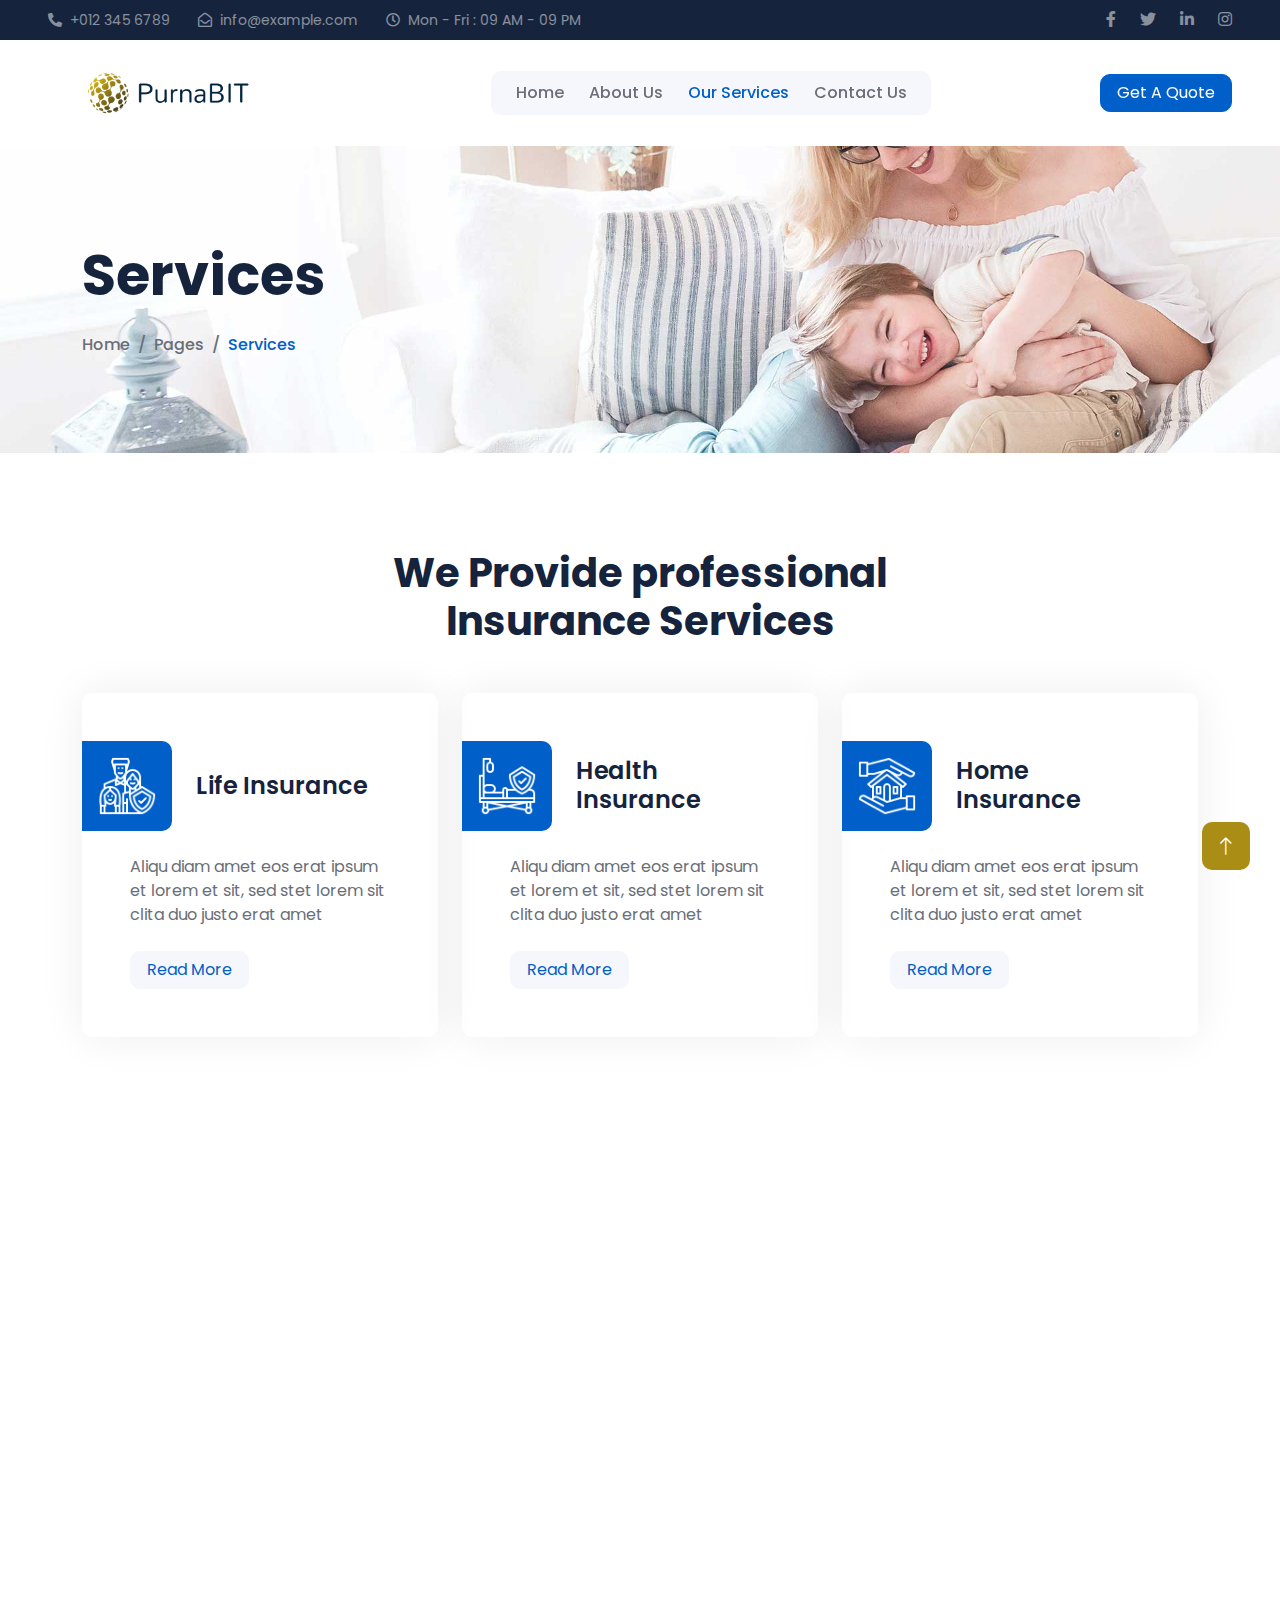
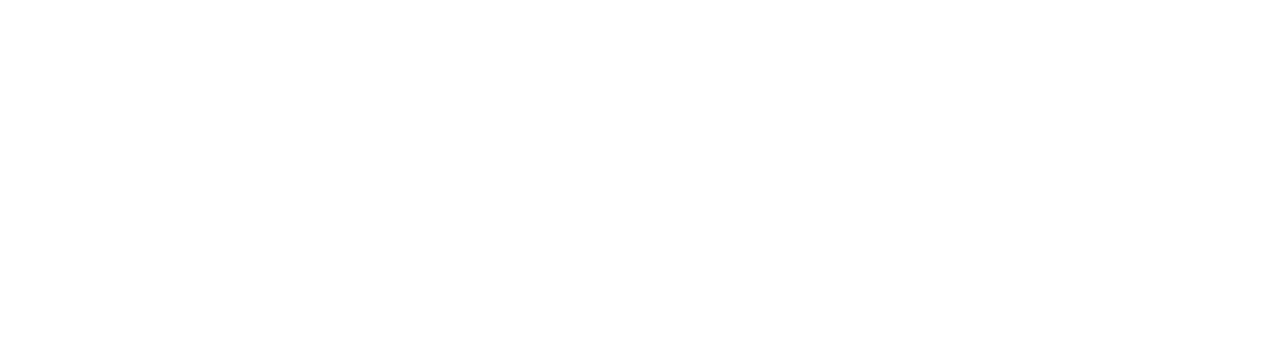
<file: service.html>
<!DOCTYPE html>
<html lang="en">
  <head>
    <meta charset="utf-8" />
    <title>Insure - Insurance HTML Template</title>
    <meta content="width=device-width, initial-scale=1.0" name="viewport" />
    <meta content="" name="keywords" />
    <meta content="" name="description" />

    <!-- Favicon -->
    <link href="img/favicon.ico" rel="icon" />

    <!-- Google Web Fonts -->
    <link rel="preconnect" href="https://fonts.googleapis.com" />
    <link rel="preconnect" href="https://fonts.gstatic.com" crossorigin />
    <link
      href="https://fonts.googleapis.com/css2?family=Roboto:wght@400;500&family=Poppins:wght@600;700&display=swap"
      rel="stylesheet"
    />

    <!-- Icon Font Stylesheet -->
    <link
      href="https://cdnjs.cloudflare.com/ajax/libs/font-awesome/5.10.0/css/all.min.css"
      rel="stylesheet"
    />
    <link
      href="https://cdn.jsdelivr.net/npm/bootstrap-icons@1.4.1/font/bootstrap-icons.css"
      rel="stylesheet"
    />

    <!-- Libraries Stylesheet -->
    <link href="lib/animate/animate.min.css" rel="stylesheet" />
    <link href="lib/owlcarousel/assets/owl.carousel.min.css" rel="stylesheet" />

    <!-- Customized Bootstrap Stylesheet -->
    <link href="css/bootstrap.min.css" rel="stylesheet" />

    <!-- Template Stylesheet -->
    <link href="css/style.css" rel="stylesheet" />


<link rel="preconnect" href="https://fonts.googleapis.com">
<link rel="preconnect" href="https://fonts.gstatic.com" crossorigin>
<link href="https://fonts.googleapis.com/css2?family=Poppins:ital,wght@0,100;0,200;0,300;0,400;0,500;0,600;0,700;0,800;0,900;1,100;1,200;1,300;1,400;1,500;1,600;1,700;1,800;1,900&display=swap" rel="stylesheet">
  </head>

  <body>
    <!-- Spinner Start -->
    <div
      id="spinner"
      class="show bg-white position-fixed translate-middle w-100 vh-100 top-50 start-50 d-flex align-items-center justify-content-center"
    >
      <div class="spinner-grow text-primary" role="status"></div>
    </div>
    <!-- Spinner End -->

    <!-- Topbar Start -->
    <div
      class="container-fluid bg-dark text-white-50 py-2 px-0 d-none d-lg-block"
    >
      <div class="row gx-0 align-items-center">
        <div class="col-lg-7 px-5 text-start">
          <div class="h-100 d-inline-flex align-items-center me-4">
            <small class="fa fa-phone-alt me-2"></small>
            <small>+012 345 6789</small>
          </div>
          <div class="h-100 d-inline-flex align-items-center me-4">
            <small class="far fa-envelope-open me-2"></small>
            <small>info@example.com</small>
          </div>
          <div class="h-100 d-inline-flex align-items-center me-4">
            <small class="far fa-clock me-2"></small>
            <small>Mon - Fri : 09 AM - 09 PM</small>
          </div>
        </div>
        <div class="col-lg-5 px-5 text-end">
          <div class="h-100 d-inline-flex align-items-center">
            <a class="text-white-50 ms-4" href=""
              ><i class="fab fa-facebook-f"></i
            ></a>
            <a class="text-white-50 ms-4" href=""
              ><i class="fab fa-twitter"></i
            ></a>
            <a class="text-white-50 ms-4" href=""
              ><i class="fab fa-linkedin-in"></i
            ></a>
            <a class="text-white-50 ms-4" href=""
              ><i class="fab fa-instagram"></i
            ></a>
          </div>
        </div>
      </div>
    </div>
    <!-- Topbar End -->

    <!-- Navbar Start -->
    <nav
      class="navbar navbar-expand-lg bg-white navbar-light sticky-top px-4 px-lg-5"
    >
      <a href="index.html" class="navbar-brand d-flex align-items-center">
        <h1 class="m-0">
          <img
            class="img-fluid me-3"
            src="img/purnaBIT-logo.webp"
            alt=""
          />
        </h1>
      </a>
      <button
        type="button"
        class="navbar-toggler"
        data-bs-toggle="collapse"
        data-bs-target="#navbarCollapse"
      >
        <span class="navbar-toggler-icon"></span>
      </button>
      <div class="collapse navbar-collapse" id="navbarCollapse">
        <div class="navbar-nav mx-auto bg-light rounded pe-4 py-3 py-lg-0">
          <a href="index.html" class="nav-item nav-link">Home</a>
          <a href="about.html" class="nav-item nav-link">About Us</a>
          <a href="service.html" class="nav-item nav-link active"
            >Our Services</a
          >
         <!-- <div class="nav-item dropdown">
            <a
              href="#"
              class="nav-link dropdown-toggle"
              data-bs-toggle="dropdown"
              >Pages</a
            >
           <div class="dropdown-menu bg-light border-0 m-0">
              <a href="feature.html" class="dropdown-item">Features</a>
              <a href="appointment.html" class="dropdown-item">Appointment</a>
              <a href="team.html" class="dropdown-item">Team Members</a>
              <a href="testimonial.html" class="dropdown-item">Testimonial</a>
              <a href="404.html" class="dropdown-item active">404 Page</a>
            </div> 
              <a href="feature.html" class="dropdown-item">Features</a>
              <a href="appointment.html" class="dropdown-item">Appointment</a>
              <a href="team.html" class="dropdown-item">Team Members</a>
              <a href="testimonial.html" class="dropdown-item">Testimonial</a>
              <a href="404.html" class="dropdown-item">404 Page</a>
            </div>
          </div> -->
          <a href="contact.html" class="nav-item nav-link">Contact Us</a>
        </div>
      </div>
      <a href="" class="btn btn-primary px-3 d-none d-lg-block">Get A Quote</a>
    </nav>
    <!-- Navbar End -->

    <!-- Page Header Start -->
    <div
      class="container-fluid page-header py-5 mb-5 wow fadeIn"
      data-wow-delay="0.1s"
    >
      <div class="container py-5">
        <h1 class="display-4 animated slideInDown mb-4">Services</h1>
        <nav aria-label="breadcrumb animated slideInDown">
          <ol class="breadcrumb mb-0">
            <li class="breadcrumb-item"><a href="#">Home</a></li>
            <li class="breadcrumb-item"><a href="#">Pages</a></li>
            <li class="breadcrumb-item active" aria-current="page">Services</li>
          </ol>
        </nav>
      </div>
    </div>
    <!-- Page Header End -->

    <!-- Service Start -->
    <div class="container-xxl py-5">
      <div class="container">
        <div class="text-center mx-auto" style="max-width: 500px">
          <h1 class="display-6 mb-5">
            We Provide professional Insurance Services
          </h1>
        </div>
        <div class="row g-4 justify-content-center">
          <div class="col-lg-4 col-md-6 wow fadeInUp" data-wow-delay="0.1s">
            <div class="service-item rounded h-100 p-5">
              <div class="d-flex align-items-center ms-n5 mb-4">
                <div
                  class="service-icon flex-shrink-0 bg-primary rounded-end me-4"
                >
                  <img
                    class="img-fluid"
                    src="img/icon/icon-10-light.png"
                    alt=""
                  />
                </div>
                <h4 class="mb-0">Life Insurance</h4>
              </div>
              <p class="mb-4">
                Aliqu diam amet eos erat ipsum et lorem et sit, sed stet lorem
                sit clita duo justo erat amet
              </p>
              <a class="btn btn-light px-3" href="">Read More</a>
            </div>
          </div>
          <div class="col-lg-4 col-md-6 wow fadeInUp" data-wow-delay="0.3s">
            <div class="service-item rounded h-100 p-5">
              <div class="d-flex align-items-center ms-n5 mb-4">
                <div
                  class="service-icon flex-shrink-0 bg-primary rounded-end me-4"
                >
                  <img
                    class="img-fluid"
                    src="img/icon/icon-01-light.png"
                    alt=""
                  />
                </div>
                <h4 class="mb-0">Health Insurance</h4>
              </div>
              <p class="mb-4">
                Aliqu diam amet eos erat ipsum et lorem et sit, sed stet lorem
                sit clita duo justo erat amet
              </p>
              <a class="btn btn-light px-3" href="">Read More</a>
            </div>
          </div>
          <div class="col-lg-4 col-md-6 wow fadeInUp" data-wow-delay="0.5s">
            <div class="service-item rounded h-100 p-5">
              <div class="d-flex align-items-center ms-n5 mb-4">
                <div
                  class="service-icon flex-shrink-0 bg-primary rounded-end me-4"
                >
                  <img
                    class="img-fluid"
                    src="img/icon/icon-05-light.png"
                    alt=""
                  />
                </div>
                <h4 class="mb-0">Home Insurance</h4>
              </div>
              <p class="mb-4">
                Aliqu diam amet eos erat ipsum et lorem et sit, sed stet lorem
                sit clita duo justo erat amet
              </p>
              <a class="btn btn-light px-3" href="">Read More</a>
            </div>
          </div>
          <div class="col-lg-4 col-md-6 wow fadeInUp" data-wow-delay="0.1s">
            <div class="service-item rounded h-100 p-5">
              <div class="d-flex align-items-center ms-n5 mb-4">
                <div
                  class="service-icon flex-shrink-0 bg-primary rounded-end me-4"
                >
                  <img
                    class="img-fluid"
                    src="img/icon/icon-08-light.png"
                    alt=""
                  />
                </div>
                <h4 class="mb-0">Vehicle Insurance</h4>
              </div>
              <p class="mb-4">
                Aliqu diam amet eos erat ipsum et lorem et sit, sed stet lorem
                sit clita duo justo erat amet
              </p>
              <a class="btn btn-light px-3" href="">Read More</a>
            </div>
          </div>
          <div class="col-lg-4 col-md-6 wow fadeInUp" data-wow-delay="0.3s">
            <div class="service-item rounded h-100 p-5">
              <div class="d-flex align-items-center ms-n5 mb-4">
                <div
                  class="service-icon flex-shrink-0 bg-primary rounded-end me-4"
                >
                  <img
                    class="img-fluid"
                    src="img/icon/icon-07-light.png"
                    alt=""
                  />
                </div>
                <h4 class="mb-0">Business Insurance</h4>
              </div>
              <p class="mb-4">
                Aliqu diam amet eos erat ipsum et lorem et sit, sed stet lorem
                sit clita duo justo erat amet
              </p>
              <a class="btn btn-light px-3" href="">Read More</a>
            </div>
          </div>
          <div class="col-lg-4 col-md-6 wow fadeInUp" data-wow-delay="0.5s">
            <div class="service-item rounded h-100 p-5">
              <div class="d-flex align-items-center ms-n5 mb-4">
                <div
                  class="service-icon flex-shrink-0 bg-primary rounded-end me-4"
                >
                  <img
                    class="img-fluid"
                    src="img/icon/icon-06-light.png"
                    alt=""
                  />
                </div>
                <h4 class="mb-0">Property Insurance</h4>
              </div>
              <p class="mb-4">
                Aliqu diam amet eos erat ipsum et lorem et sit, sed stet lorem
                sit clita duo justo erat amet
              </p>
              <a class="btn btn-light px-3" href="">Read More</a>
            </div>
          </div>
        </div>
      </div>
    </div>
    <!-- Service End -->

    <!-- Footer Start -->
    <div
      class="container-fluid bg-dark footer mt-5 pt-5 wow fadeIn"
      data-wow-delay="0.1s"
    >
      <div class="container py-5">
        <div class="row g-5">
          <div class="col-lg-3 col-md-6">
            <h1 class="text-white mb-4">
              <img
                class="img-fluid me-3"
                src="img/icon/icon-02-light.png"
                alt=""
              />
            </h1>
            <p>
              Diam dolor diam ipsum sit. Aliqu diam amet diam et eos. Clita erat
              ipsum et lorem et sit, sed stet lorem sit clita
            </p>
            <div class="d-flex pt-2">
              <a class="btn btn-square me-1" href=""
                ><i class="fab fa-twitter"></i
              ></a>
              <a class="btn btn-square me-1" href=""
                ><i class="fab fa-facebook-f"></i
              ></a>
              <a class="btn btn-square me-1" href=""
                ><i class="fab fa-youtube"></i
              ></a>
              <a class="btn btn-square me-0" href=""
                ><i class="fab fa-linkedin-in"></i
              ></a>
            </div>
          </div>
          <div class="col-lg-3 col-md-6">
            <h5 class="text-light mb-4">Address</h5>
            <p>
              <i class="fa fa-map-marker-alt me-3"></i>123 Street, New York, USA
            </p>
            <p><i class="fa fa-phone-alt me-3"></i>+012 345 67890</p>
            <p><i class="fa fa-envelope me-3"></i>info@example.com</p>
          </div>
          <div class="col-lg-3 col-md-6">
            <h5 class="text-light mb-4">Quick Links</h5>
            <a class="btn btn-link" href="">About Us</a>
            <a class="btn btn-link" href="">Contact Us</a>
            <a class="btn btn-link" href="">Our Services</a>
            <a class="btn btn-link" href="">Terms & Condition</a>
            <a class="btn btn-link" href="">Support</a>
          </div>
          <div class="col-lg-3 col-md-6">
            <h5 class="text-light mb-4">Newsletter</h5>
            <p>Dolor amet sit justo amet elitr clita ipsum elitr est.</p>
            <div class="position-relative mx-auto" style="max-width: 400px">
              <input
                class="form-control bg-transparent w-100 py-3 ps-4 pe-5"
                type="text"
                placeholder="Your email"
              />
              <button
                type="button"
                class="btn btn-secondary py-2 position-absolute top-0 end-0 mt-2 me-2"
              >
                SignUp
              </button>
            </div>
          </div>
        </div>
      </div>
      <div class="container-fluid copyright">
        <div class="container">
          <div class="row">
            <div class="col-md-6 text-center text-md-start mb-3 mb-md-0">
              &copy; <a href="#">Your Site Name</a>, All Right Reserved.
            </div>
            <div class="col-md-6 text-center text-md-end">
              <!--/*** This template is free as long as you keep the footer author’s credit link/attribution link/backlink. If you'd like to use the template without the footer author’s credit link/attribution link/backlink, you can purchase the Credit Removal License from "https://htmlcodex.com/credit-removal". Thank you for your support. ***/-->
              Designed By <a href="https://htmlcodex.com">HTML Codex</a>
              <br />Distributed By:
              <a href="https://themewagon.com" target="_blank">ThemeWagon</a>
            </div>
          </div>
        </div>
      </div>
    </div>
    <!-- Footer End -->

    <!-- Back to Top -->
    <a href="#" class="btn btn-lg btn-primary btn-lg-square back-to-top"
      ><i class="bi bi-arrow-up"></i
    ></a>

    <!-- JavaScript Libraries -->
    <script src="https://code.jquery.com/jquery-3.4.1.min.js"></script>
    <script src="https://cdn.jsdelivr.net/npm/bootstrap@5.0.0/dist/js/bootstrap.bundle.min.js"></script>
    <script src="lib/wow/wow.min.js"></script>
    <script src="lib/easing/easing.min.js"></script>
    <script src="lib/waypoints/waypoints.min.js"></script>
    <script src="lib/owlcarousel/owl.carousel.min.js"></script>
    <script src="lib/counterup/counterup.min.js"></script>

    <!-- Template Javascript -->
    <script src="js/main.js"></script>
  </body>
</html>
</file>
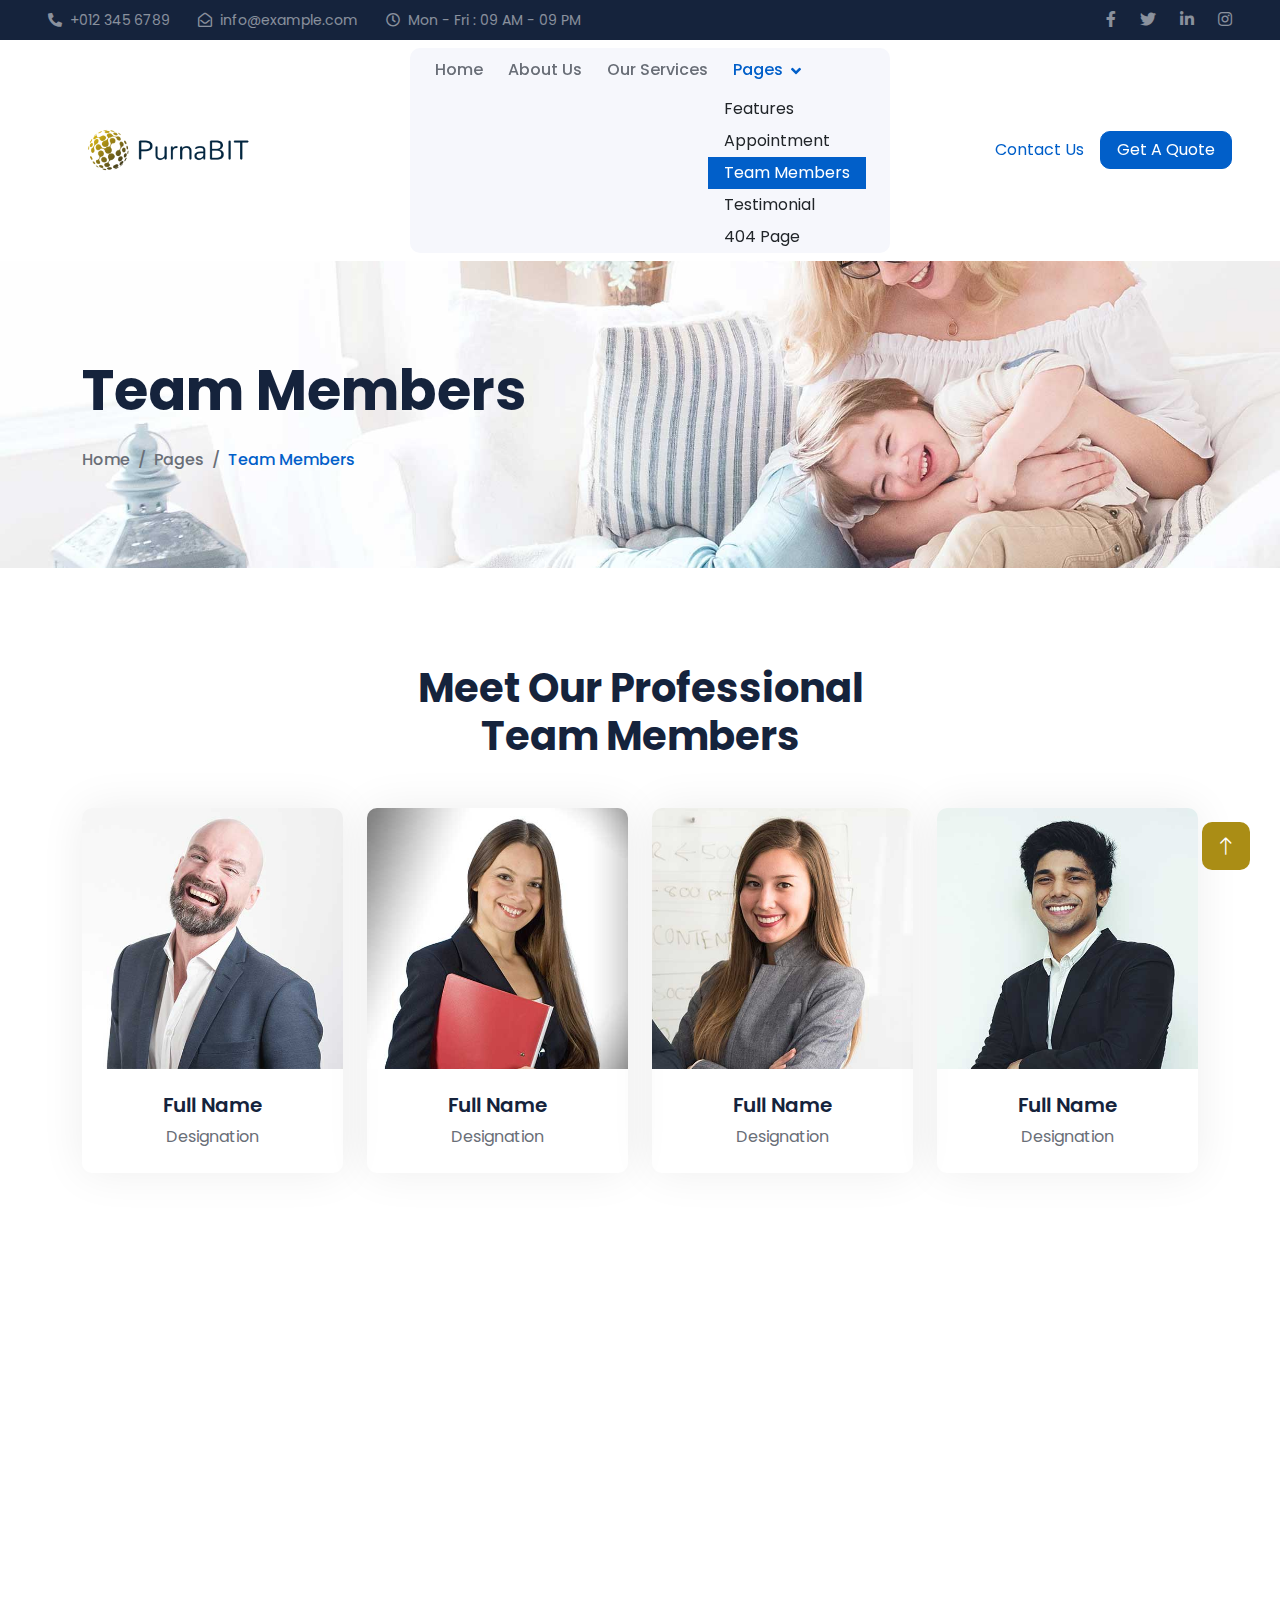
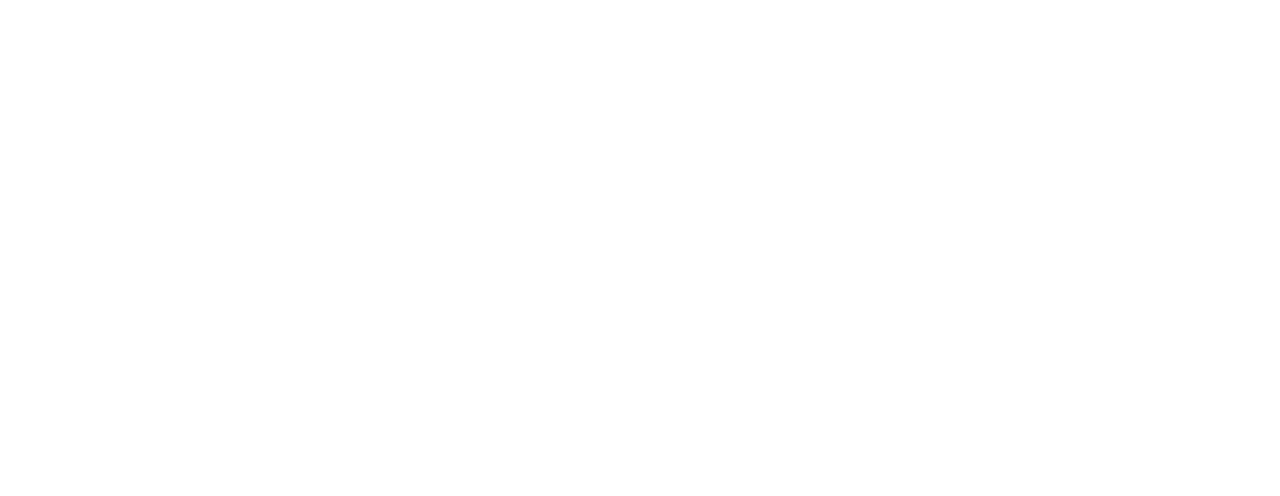
<file: team.html>
<!DOCTYPE html>
<html lang="en">
  <head>
    <meta charset="utf-8" />
    <title>Insure - Insurance HTML Template</title>
    <meta content="width=device-width, initial-scale=1.0" name="viewport" />
    <meta content="" name="keywords" />
    <meta content="" name="description" />

    <!-- Favicon -->
    <link href="img/favicon.ico" rel="icon" />

    <!-- Google Web Fonts -->
    <link rel="preconnect" href="https://fonts.googleapis.com" />
    <link rel="preconnect" href="https://fonts.gstatic.com" crossorigin />
    <link
      href="https://fonts.googleapis.com/css2?family=Roboto:wght@400;500&family=Poppins:wght@600;700&display=swap"
      rel="stylesheet"
    />

    <!-- Icon Font Stylesheet -->
    <link
      href="https://cdnjs.cloudflare.com/ajax/libs/font-awesome/5.10.0/css/all.min.css"
      rel="stylesheet"
    />
    <link
      href="https://cdn.jsdelivr.net/npm/bootstrap-icons@1.4.1/font/bootstrap-icons.css"
      rel="stylesheet"
    />

    <!-- Libraries Stylesheet -->
    <link href="lib/animate/animate.min.css" rel="stylesheet" />
    <link href="lib/owlcarousel/assets/owl.carousel.min.css" rel="stylesheet" />

    <!-- Customized Bootstrap Stylesheet -->
    <link href="css/bootstrap.min.css" rel="stylesheet" />

    <!-- Template Stylesheet -->
    <link href="css/style.css" rel="stylesheet" />


<link rel="preconnect" href="https://fonts.googleapis.com">
<link rel="preconnect" href="https://fonts.gstatic.com" crossorigin>
<link href="https://fonts.googleapis.com/css2?family=Poppins:ital,wght@0,100;0,200;0,300;0,400;0,500;0,600;0,700;0,800;0,900;1,100;1,200;1,300;1,400;1,500;1,600;1,700;1,800;1,900&display=swap" rel="stylesheet">
  </head>

  <body>
    <!-- Spinner Start -->
    <div
      id="spinner"
      class="show bg-white position-fixed translate-middle w-100 vh-100 top-50 start-50 d-flex align-items-center justify-content-center"
    >
      <div class="spinner-grow text-primary" role="status"></div>
    </div>
    <!-- Spinner End -->

    <!-- Topbar Start -->
    <div
      class="container-fluid bg-dark text-white-50 py-2 px-0 d-none d-lg-block"
    >
      <div class="row gx-0 align-items-center">
        <div class="col-lg-7 px-5 text-start">
          <div class="h-100 d-inline-flex align-items-center me-4">
            <small class="fa fa-phone-alt me-2"></small>
            <small>+012 345 6789</small>
          </div>
          <div class="h-100 d-inline-flex align-items-center me-4">
            <small class="far fa-envelope-open me-2"></small>
            <small>info@example.com</small>
          </div>
          <div class="h-100 d-inline-flex align-items-center me-4">
            <small class="far fa-clock me-2"></small>
            <small>Mon - Fri : 09 AM - 09 PM</small>
          </div>
        </div>
        <div class="col-lg-5 px-5 text-end">
          <div class="h-100 d-inline-flex align-items-center">
            <a class="text-white-50 ms-4" href=""
              ><i class="fab fa-facebook-f"></i
            ></a>
            <a class="text-white-50 ms-4" href=""
              ><i class="fab fa-twitter"></i
            ></a>
            <a class="text-white-50 ms-4" href=""
              ><i class="fab fa-linkedin-in"></i
            ></a>
            <a class="text-white-50 ms-4" href=""
              ><i class="fab fa-instagram"></i
            ></a>
          </div>
        </div>
      </div>
    </div>
    <!-- Topbar End -->

    <!-- Navbar Start -->
    <nav
      class="navbar navbar-expand-lg bg-white navbar-light sticky-top px-4 px-lg-5"
    >
      <a href="index.html" class="navbar-brand d-flex align-items-center">
        <h1 class="m-0">
          <img
            class="img-fluid me-3"
            src="img/purnaBIT-logo.webp"
            alt=""
          />
        </h1>
      </a>
      <button
        type="button"
        class="navbar-toggler"
        data-bs-toggle="collapse"
        data-bs-target="#navbarCollapse"
      >
        <span class="navbar-toggler-icon"></span>
      </button>
      <div class="collapse navbar-collapse" id="navbarCollapse">
        <div class="navbar-nav mx-auto bg-light rounded pe-4 py-3 py-lg-0">
          <a href="index.html" class="nav-item nav-link">Home</a>
          <a href="about.html" class="nav-item nav-link">About Us</a>
          <a href="service.html" class="nav-item nav-link">Our Services</a>
          <div class="nav-item dropdown">
            <a
              href="#"
              class="nav-link dropdown-toggle active"
              data-bs-toggle="dropdown"
              >Pages</a
            >
           <div class="dropdown-menu bg-light border-0 m-0">
              <a href="feature.html" class="dropdown-item">Features</a>
              <a href="appointment.html" class="dropdown-item">Appointment</a>
              <a href="team.html" class="dropdown-item">Team Members</a>
              <a href="testimonial.html" class="dropdown-item">Testimonial</a>
              <a href="404.html" class="dropdown-item active">404 Page</a>
            </div> 
              <a href="feature.html" class="dropdown-item">Features</a>
              <a href="appointment.html" class="dropdown-item">Appointment</a>
              <a href="team.html" class="dropdown-item active">Team Members</a>
              <a href="testimonial.html" class="dropdown-item">Testimonial</a>
              <a href="404.html" class="dropdown-item">404 Page</a>
            </div>
          </div>
          <a href="contact.html" class="nav-item nav-link">Contact Us</a>
        </div>
      </div>
      <a href="" class="btn btn-primary px-3 d-none d-lg-block">Get A Quote</a>
    </nav>
    <!-- Navbar End -->

    <!-- Page Header Start -->
    <div
      class="container-fluid page-header py-5 mb-5 wow fadeIn"
      data-wow-delay="0.1s"
    >
      <div class="container py-5">
        <h1 class="display-4 animated slideInDown mb-4">Team Members</h1>
        <nav aria-label="breadcrumb animated slideInDown">
          <ol class="breadcrumb mb-0">
            <li class="breadcrumb-item"><a href="#">Home</a></li>
            <li class="breadcrumb-item"><a href="#">Pages</a></li>
            <li class="breadcrumb-item active" aria-current="page">
              Team Members
            </li>
          </ol>
        </nav>
      </div>
    </div>
    <!-- Page Header End -->

    <!-- Team Start -->
    <div class="container-xxl py-5">
      <div class="container">
        <div class="text-center mx-auto" style="max-width: 500px">
          <h1 class="display-6 mb-5">Meet Our Professional Team Members</h1>
        </div>
        <div class="row g-4">
          <div class="col-lg-3 col-md-6 wow fadeInUp" data-wow-delay="0.1s">
            <div class="team-item rounded">
              <img class="img-fluid" src="img/team-1.jpg" alt="" />
              <div class="text-center p-4">
                <h5>Full Name</h5>
                <span>Designation</span>
              </div>
              <div class="team-text text-center bg-white p-4">
                <h5>Full Name</h5>
                <p>Designation</p>
                <div class="d-flex justify-content-center">
                  <a class="btn btn-square btn-light m-1" href=""
                    ><i class="fab fa-twitter"></i
                  ></a>
                  <a class="btn btn-square btn-light m-1" href=""
                    ><i class="fab fa-facebook-f"></i
                  ></a>
                  <a class="btn btn-square btn-light m-1" href=""
                    ><i class="fab fa-youtube"></i
                  ></a>
                  <a class="btn btn-square btn-light m-1" href=""
                    ><i class="fab fa-linkedin-in"></i
                  ></a>
                </div>
              </div>
            </div>
          </div>
          <div class="col-lg-3 col-md-6 wow fadeInUp" data-wow-delay="0.3s">
            <div class="team-item rounded">
              <img class="img-fluid" src="img/team-2.jpg" alt="" />
              <div class="text-center p-4">
                <h5>Full Name</h5>
                <span>Designation</span>
              </div>
              <div class="team-text text-center bg-white p-4">
                <h5>Full Name</h5>
                <p>Designation</p>
                <div class="d-flex justify-content-center">
                  <a class="btn btn-square btn-light m-1" href=""
                    ><i class="fab fa-twitter"></i
                  ></a>
                  <a class="btn btn-square btn-light m-1" href=""
                    ><i class="fab fa-facebook-f"></i
                  ></a>
                  <a class="btn btn-square btn-light m-1" href=""
                    ><i class="fab fa-youtube"></i
                  ></a>
                  <a class="btn btn-square btn-light m-1" href=""
                    ><i class="fab fa-linkedin-in"></i
                  ></a>
                </div>
              </div>
            </div>
          </div>
          <div class="col-lg-3 col-md-6 wow fadeInUp" data-wow-delay="0.5s">
            <div class="team-item rounded">
              <img class="img-fluid" src="img/team-3.jpg" alt="" />
              <div class="text-center p-4">
                <h5>Full Name</h5>
                <span>Designation</span>
              </div>
              <div class="team-text text-center bg-white p-4">
                <h5>Full Name</h5>
                <p>Designation</p>
                <div class="d-flex justify-content-center">
                  <a class="btn btn-square btn-light m-1" href=""
                    ><i class="fab fa-twitter"></i
                  ></a>
                  <a class="btn btn-square btn-light m-1" href=""
                    ><i class="fab fa-facebook-f"></i
                  ></a>
                  <a class="btn btn-square btn-light m-1" href=""
                    ><i class="fab fa-youtube"></i
                  ></a>
                  <a class="btn btn-square btn-light m-1" href=""
                    ><i class="fab fa-linkedin-in"></i
                  ></a>
                </div>
              </div>
            </div>
          </div>
          <div class="col-lg-3 col-md-6 wow fadeInUp" data-wow-delay="0.7s">
            <div class="team-item rounded">
              <img class="img-fluid" src="img/team-4.jpg" alt="" />
              <div class="text-center p-4">
                <h5>Full Name</h5>
                <span>Designation</span>
              </div>
              <div class="team-text text-center bg-white p-4">
                <h5>Full Name</h5>
                <p>Designation</p>
                <div class="d-flex justify-content-center">
                  <a class="btn btn-square btn-light m-1" href=""
                    ><i class="fab fa-twitter"></i
                  ></a>
                  <a class="btn btn-square btn-light m-1" href=""
                    ><i class="fab fa-facebook-f"></i
                  ></a>
                  <a class="btn btn-square btn-light m-1" href=""
                    ><i class="fab fa-youtube"></i
                  ></a>
                  <a class="btn btn-square btn-light m-1" href=""
                    ><i class="fab fa-linkedin-in"></i
                  ></a>
                </div>
              </div>
            </div>
          </div>
          <div class="col-lg-3 col-md-6 wow fadeInUp" data-wow-delay="0.1s">
            <div class="team-item rounded">
              <img class="img-fluid" src="img/team-2.jpg" alt="" />
              <div class="text-center p-4">
                <h5>Full Name</h5>
                <span>Designation</span>
              </div>
              <div class="team-text text-center bg-white p-4">
                <h5>Full Name</h5>
                <p>Designation</p>
                <div class="d-flex justify-content-center">
                  <a class="btn btn-square btn-light m-1" href=""
                    ><i class="fab fa-twitter"></i
                  ></a>
                  <a class="btn btn-square btn-light m-1" href=""
                    ><i class="fab fa-facebook-f"></i
                  ></a>
                  <a class="btn btn-square btn-light m-1" href=""
                    ><i class="fab fa-youtube"></i
                  ></a>
                  <a class="btn btn-square btn-light m-1" href=""
                    ><i class="fab fa-linkedin-in"></i
                  ></a>
                </div>
              </div>
            </div>
          </div>
          <div class="col-lg-3 col-md-6 wow fadeInUp" data-wow-delay="0.3s">
            <div class="team-item rounded">
              <img class="img-fluid" src="img/team-3.jpg" alt="" />
              <div class="text-center p-4">
                <h5>Full Name</h5>
                <span>Designation</span>
              </div>
              <div class="team-text text-center bg-white p-4">
                <h5>Full Name</h5>
                <p>Designation</p>
                <div class="d-flex justify-content-center">
                  <a class="btn btn-square btn-light m-1" href=""
                    ><i class="fab fa-twitter"></i
                  ></a>
                  <a class="btn btn-square btn-light m-1" href=""
                    ><i class="fab fa-facebook-f"></i
                  ></a>
                  <a class="btn btn-square btn-light m-1" href=""
                    ><i class="fab fa-youtube"></i
                  ></a>
                  <a class="btn btn-square btn-light m-1" href=""
                    ><i class="fab fa-linkedin-in"></i
                  ></a>
                </div>
              </div>
            </div>
          </div>
          <div class="col-lg-3 col-md-6 wow fadeInUp" data-wow-delay="0.5s">
            <div class="team-item rounded">
              <img class="img-fluid" src="img/team-4.jpg" alt="" />
              <div class="text-center p-4">
                <h5>Full Name</h5>
                <span>Designation</span>
              </div>
              <div class="team-text text-center bg-white p-4">
                <h5>Full Name</h5>
                <p>Designation</p>
                <div class="d-flex justify-content-center">
                  <a class="btn btn-square btn-light m-1" href=""
                    ><i class="fab fa-twitter"></i
                  ></a>
                  <a class="btn btn-square btn-light m-1" href=""
                    ><i class="fab fa-facebook-f"></i
                  ></a>
                  <a class="btn btn-square btn-light m-1" href=""
                    ><i class="fab fa-youtube"></i
                  ></a>
                  <a class="btn btn-square btn-light m-1" href=""
                    ><i class="fab fa-linkedin-in"></i
                  ></a>
                </div>
              </div>
            </div>
          </div>
          <div class="col-lg-3 col-md-6 wow fadeInUp" data-wow-delay="0.7s">
            <div class="team-item rounded">
              <img class="img-fluid" src="img/team-1.jpg" alt="" />
              <div class="text-center p-4">
                <h5>Full Name</h5>
                <span>Designation</span>
              </div>
              <div class="team-text text-center bg-white p-4">
                <h5>Full Name</h5>
                <p>Designation</p>
                <div class="d-flex justify-content-center">
                  <a class="btn btn-square btn-light m-1" href=""
                    ><i class="fab fa-twitter"></i
                  ></a>
                  <a class="btn btn-square btn-light m-1" href=""
                    ><i class="fab fa-facebook-f"></i
                  ></a>
                  <a class="btn btn-square btn-light m-1" href=""
                    ><i class="fab fa-youtube"></i
                  ></a>
                  <a class="btn btn-square btn-light m-1" href=""
                    ><i class="fab fa-linkedin-in"></i
                  ></a>
                </div>
              </div>
            </div>
          </div>
        </div>
      </div>
    </div>
    <!-- Team End -->

    <!-- Footer Start -->
    <div
      class="container-fluid bg-dark footer mt-5 pt-5 wow fadeIn"
      data-wow-delay="0.1s"
    >
      <div class="container py-5">
        <div class="row g-5">
          <div class="col-lg-3 col-md-6">
            <h1 class="text-white mb-4">
              <img
                class="img-fluid me-3"
                src="img/icon/icon-02-light.png"
                alt=""
              />
            </h1>
            <p>
              Diam dolor diam ipsum sit. Aliqu diam amet diam et eos. Clita erat
              ipsum et lorem et sit, sed stet lorem sit clita
            </p>
            <div class="d-flex pt-2">
              <a class="btn btn-square me-1" href=""
                ><i class="fab fa-twitter"></i
              ></a>
              <a class="btn btn-square me-1" href=""
                ><i class="fab fa-facebook-f"></i
              ></a>
              <a class="btn btn-square me-1" href=""
                ><i class="fab fa-youtube"></i
              ></a>
              <a class="btn btn-square me-0" href=""
                ><i class="fab fa-linkedin-in"></i
              ></a>
            </div>
          </div>
          <div class="col-lg-3 col-md-6">
            <h5 class="text-light mb-4">Address</h5>
            <p>
              <i class="fa fa-map-marker-alt me-3"></i>123 Street, New York, USA
            </p>
            <p><i class="fa fa-phone-alt me-3"></i>+012 345 67890</p>
            <p><i class="fa fa-envelope me-3"></i>info@example.com</p>
          </div>
          <div class="col-lg-3 col-md-6">
            <h5 class="text-light mb-4">Quick Links</h5>
            <a class="btn btn-link" href="">About Us</a>
            <a class="btn btn-link" href="">Contact Us</a>
            <a class="btn btn-link" href="">Our Services</a>
            <a class="btn btn-link" href="">Terms & Condition</a>
            <a class="btn btn-link" href="">Support</a>
          </div>
          <div class="col-lg-3 col-md-6">
            <h5 class="text-light mb-4">Newsletter</h5>
            <p>Dolor amet sit justo amet elitr clita ipsum elitr est.</p>
            <div class="position-relative mx-auto" style="max-width: 400px">
              <input
                class="form-control bg-transparent w-100 py-3 ps-4 pe-5"
                type="text"
                placeholder="Your email"
              />
              <button
                type="button"
                class="btn btn-secondary py-2 position-absolute top-0 end-0 mt-2 me-2"
              >
                SignUp
              </button>
            </div>
          </div>
        </div>
      </div>
      <div class="container-fluid copyright">
        <div class="container">
          <div class="row">
            <div class="col-md-6 text-center text-md-start mb-3 mb-md-0">
              &copy; <a href="#">Your Site Name</a>, All Right Reserved.
            </div>
            <div class="col-md-6 text-center text-md-end">
              <!--/*** This template is free as long as you keep the footer author’s credit link/attribution link/backlink. If you'd like to use the template without the footer author’s credit link/attribution link/backlink, you can purchase the Credit Removal License from "https://htmlcodex.com/credit-removal". Thank you for your support. ***/-->
              Designed By <a href="https://htmlcodex.com">HTML Codex</a>
              <br />Distributed By:
              <a href="https://themewagon.com" target="_blank">ThemeWagon</a>
            </div>
          </div>
        </div>
      </div>
    </div>
    <!-- Footer End -->

    <!-- Back to Top -->
    <a href="#" class="btn btn-lg btn-primary btn-lg-square back-to-top"
      ><i class="bi bi-arrow-up"></i
    ></a>

    <!-- JavaScript Libraries -->
    <script src="https://code.jquery.com/jquery-3.4.1.min.js"></script>
    <script src="https://cdn.jsdelivr.net/npm/bootstrap@5.0.0/dist/js/bootstrap.bundle.min.js"></script>
    <script src="lib/wow/wow.min.js"></script>
    <script src="lib/easing/easing.min.js"></script>
    <script src="lib/waypoints/waypoints.min.js"></script>
    <script src="lib/owlcarousel/owl.carousel.min.js"></script>
    <script src="lib/counterup/counterup.min.js"></script>

    <!-- Template Javascript -->
    <script src="js/main.js"></script>
  </body>
</html>
</file>
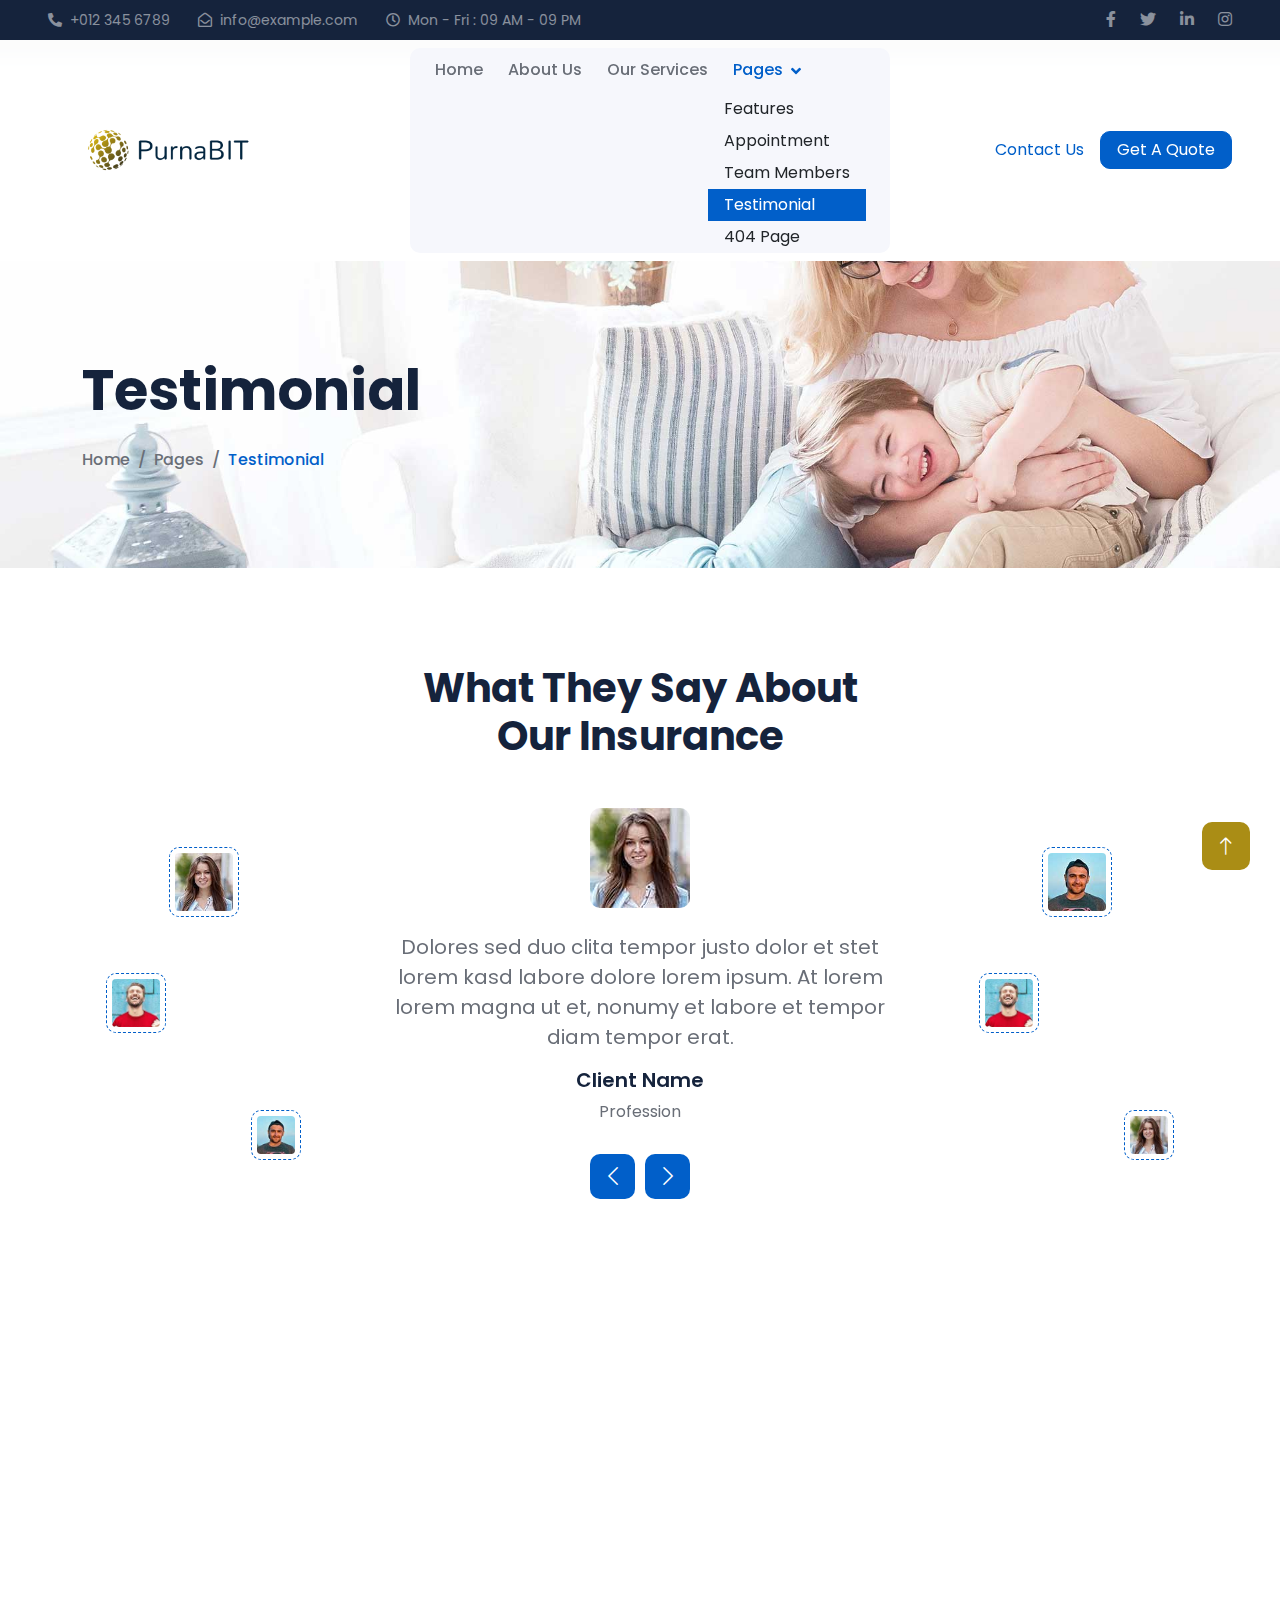
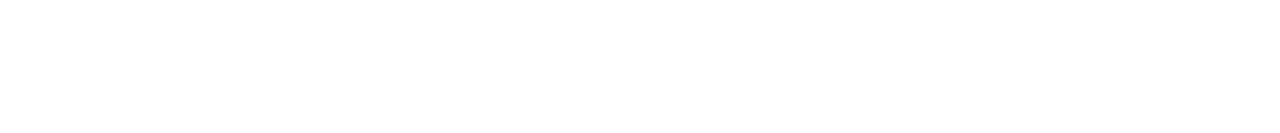
<file: testimonial.html>
<!DOCTYPE html>
<html lang="en">
  <head>
    <meta charset="utf-8" />
    <title>Insure - Insurance HTML Template</title>
    <meta content="width=device-width, initial-scale=1.0" name="viewport" />
    <meta content="" name="keywords" />
    <meta content="" name="description" />

    <!-- Favicon -->
    <link href="img/favicon.ico" rel="icon" />

    <!-- Google Web Fonts -->
    <link rel="preconnect" href="https://fonts.googleapis.com" />
    <link rel="preconnect" href="https://fonts.gstatic.com" crossorigin />
    <link
      href="https://fonts.googleapis.com/css2?family=Roboto:wght@400;500&family=Poppins:wght@600;700&display=swap"
      rel="stylesheet"
    />

    <!-- Icon Font Stylesheet -->
    <link
      href="https://cdnjs.cloudflare.com/ajax/libs/font-awesome/5.10.0/css/all.min.css"
      rel="stylesheet"
    />
    <link
      href="https://cdn.jsdelivr.net/npm/bootstrap-icons@1.4.1/font/bootstrap-icons.css"
      rel="stylesheet"
    />

    <!-- Libraries Stylesheet -->
    <link href="lib/animate/animate.min.css" rel="stylesheet" />
    <link href="lib/owlcarousel/assets/owl.carousel.min.css" rel="stylesheet" />

    <!-- Customized Bootstrap Stylesheet -->
    <link href="css/bootstrap.min.css" rel="stylesheet" />

    <!-- Template Stylesheet -->
    <link href="css/style.css" rel="stylesheet" />


<link rel="preconnect" href="https://fonts.googleapis.com">
<link rel="preconnect" href="https://fonts.gstatic.com" crossorigin>
<link href="https://fonts.googleapis.com/css2?family=Poppins:ital,wght@0,100;0,200;0,300;0,400;0,500;0,600;0,700;0,800;0,900;1,100;1,200;1,300;1,400;1,500;1,600;1,700;1,800;1,900&display=swap" rel="stylesheet">
  </head>

  <body>
    <!-- Spinner Start -->
    <div
      id="spinner"
      class="show bg-white position-fixed translate-middle w-100 vh-100 top-50 start-50 d-flex align-items-center justify-content-center"
    >
      <div class="spinner-grow text-primary" role="status"></div>
    </div>
    <!-- Spinner End -->

    <!-- Topbar Start -->
    <div
      class="container-fluid bg-dark text-white-50 py-2 px-0 d-none d-lg-block"
    >
      <div class="row gx-0 align-items-center">
        <div class="col-lg-7 px-5 text-start">
          <div class="h-100 d-inline-flex align-items-center me-4">
            <small class="fa fa-phone-alt me-2"></small>
            <small>+012 345 6789</small>
          </div>
          <div class="h-100 d-inline-flex align-items-center me-4">
            <small class="far fa-envelope-open me-2"></small>
            <small>info@example.com</small>
          </div>
          <div class="h-100 d-inline-flex align-items-center me-4">
            <small class="far fa-clock me-2"></small>
            <small>Mon - Fri : 09 AM - 09 PM</small>
          </div>
        </div>
        <div class="col-lg-5 px-5 text-end">
          <div class="h-100 d-inline-flex align-items-center">
            <a class="text-white-50 ms-4" href=""
              ><i class="fab fa-facebook-f"></i
            ></a>
            <a class="text-white-50 ms-4" href=""
              ><i class="fab fa-twitter"></i
            ></a>
            <a class="text-white-50 ms-4" href=""
              ><i class="fab fa-linkedin-in"></i
            ></a>
            <a class="text-white-50 ms-4" href=""
              ><i class="fab fa-instagram"></i
            ></a>
          </div>
        </div>
      </div>
    </div>
    <!-- Topbar End -->

    <!-- Navbar Start -->
    <nav
      class="navbar navbar-expand-lg bg-white navbar-light sticky-top px-4 px-lg-5"
    >
      <a href="index.html" class="navbar-brand d-flex align-items-center">
        <h1 class="m-0">
          <img
            class="img-fluid me-3"
            src="img/purnaBIT-logo.webp"
            alt=""
          />
        </h1>
      </a>
      <button
        type="button"
        class="navbar-toggler"
        data-bs-toggle="collapse"
        data-bs-target="#navbarCollapse"
      >
        <span class="navbar-toggler-icon"></span>
      </button>
      <div class="collapse navbar-collapse" id="navbarCollapse">
        <div class="navbar-nav mx-auto bg-light rounded pe-4 py-3 py-lg-0">
          <a href="index.html" class="nav-item nav-link">Home</a>
          <a href="about.html" class="nav-item nav-link">About Us</a>
          <a href="service.html" class="nav-item nav-link">Our Services</a>
          <div class="nav-item dropdown">
            <a
              href="#"
              class="nav-link dropdown-toggle active"
              data-bs-toggle="dropdown"
              >Pages</a
            >
           <div class="dropdown-menu bg-light border-0 m-0">
              <a href="feature.html" class="dropdown-item">Features</a>
              <a href="appointment.html" class="dropdown-item">Appointment</a>
              <a href="team.html" class="dropdown-item">Team Members</a>
              <a href="testimonial.html" class="dropdown-item">Testimonial</a>
              <a href="404.html" class="dropdown-item active">404 Page</a>
            </div> 
              <a href="feature.html" class="dropdown-item">Features</a>
              <a href="appointment.html" class="dropdown-item">Appointment</a>
              <a href="team.html" class="dropdown-item">Team Members</a>
              <a href="testimonial.html" class="dropdown-item active"
                >Testimonial</a
              >
              <a href="404.html" class="dropdown-item">404 Page</a>
            </div>
          </div>
          <a href="contact.html" class="nav-item nav-link">Contact Us</a>
        </div>
      </div>
      <a href="" class="btn btn-primary px-3 d-none d-lg-block">Get A Quote</a>
    </nav>
    <!-- Navbar End -->

    <!-- Page Header Start -->
    <div
      class="container-fluid page-header py-5 mb-5 wow fadeIn"
      data-wow-delay="0.1s"
    >
      <div class="container py-5">
        <h1 class="display-4 animated slideInDown mb-4">Testimonial</h1>
        <nav aria-label="breadcrumb animated slideInDown">
          <ol class="breadcrumb mb-0">
            <li class="breadcrumb-item"><a href="#">Home</a></li>
            <li class="breadcrumb-item"><a href="#">Pages</a></li>
            <li class="breadcrumb-item active" aria-current="page">
              Testimonial
            </li>
          </ol>
        </nav>
      </div>
    </div>
    <!-- Page Header End -->

    <!-- Testimonial Start -->
    <div class="container-xxl py-5">
      <div class="container">
        <div class="text-center mx-auto" style="max-width: 500px">
          <h1 class="display-6 mb-5">What They Say About Our Insurance</h1>
        </div>
        <div class="row g-5">
          <div class="col-lg-3 d-none d-lg-block">
            <div class="testimonial-left h-100">
              <img
                class="img-fluid animated pulse infinite"
                src="img/testimonial-1.jpg"
                alt=""
              />
              <img
                class="img-fluid animated pulse infinite"
                src="img/testimonial-2.jpg"
                alt=""
              />
              <img
                class="img-fluid animated pulse infinite"
                src="img/testimonial-3.jpg"
                alt=""
              />
            </div>
          </div>
          <div class="col-lg-6 wow fadeIn" data-wow-delay="0.5s">
            <div class="owl-carousel testimonial-carousel">
              <div class="testimonial-item text-center">
                <img
                  class="img-fluid rounded mx-auto mb-4"
                  src="img/testimonial-1.jpg"
                  alt=""
                />
                <p class="fs-5">
                  Dolores sed duo clita tempor justo dolor et stet lorem kasd
                  labore dolore lorem ipsum. At lorem lorem magna ut et, nonumy
                  et labore et tempor diam tempor erat.
                </p>
                <h5>Client Name</h5>
                <span>Profession</span>
              </div>
              <div class="testimonial-item text-center">
                <img
                  class="img-fluid rounded mx-auto mb-4"
                  src="img/testimonial-2.jpg"
                  alt=""
                />
                <p class="fs-5">
                  Dolores sed duo clita tempor justo dolor et stet lorem kasd
                  labore dolore lorem ipsum. At lorem lorem magna ut et, nonumy
                  et labore et tempor diam tempor erat.
                </p>
                <h5>Client Name</h5>
                <span>Profession</span>
              </div>
              <div class="testimonial-item text-center">
                <img
                  class="img-fluid rounded mx-auto mb-4"
                  src="img/testimonial-3.jpg"
                  alt=""
                />
                <p class="fs-5">
                  Dolores sed duo clita tempor justo dolor et stet lorem kasd
                  labore dolore lorem ipsum. At lorem lorem magna ut et, nonumy
                  et labore et tempor diam tempor erat.
                </p>
                <h5>Client Name</h5>
                <span>Profession</span>
              </div>
            </div>
          </div>
          <div class="col-lg-3 d-none d-lg-block">
            <div class="testimonial-right h-100">
              <img
                class="img-fluid animated pulse infinite"
                src="img/testimonial-1.jpg"
                alt=""
              />
              <img
                class="img-fluid animated pulse infinite"
                src="img/testimonial-2.jpg"
                alt=""
              />
              <img
                class="img-fluid animated pulse infinite"
                src="img/testimonial-3.jpg"
                alt=""
              />
            </div>
          </div>
        </div>
      </div>
    </div>
    <!-- Testimonial End -->

    <!-- Footer Start -->
    <div
      class="container-fluid bg-dark footer mt-5 pt-5 wow fadeIn"
      data-wow-delay="0.1s"
    >
      <div class="container py-5">
        <div class="row g-5">
          <div class="col-lg-3 col-md-6">
            <h1 class="text-white mb-4">
              <img
                class="img-fluid me-3"
                src="img/icon/icon-02-light.png"
                alt=""
              />
            </h1>
            <p>
              Diam dolor diam ipsum sit. Aliqu diam amet diam et eos. Clita erat
              ipsum et lorem et sit, sed stet lorem sit clita
            </p>
            <div class="d-flex pt-2">
              <a class="btn btn-square me-1" href=""
                ><i class="fab fa-twitter"></i
              ></a>
              <a class="btn btn-square me-1" href=""
                ><i class="fab fa-facebook-f"></i
              ></a>
              <a class="btn btn-square me-1" href=""
                ><i class="fab fa-youtube"></i
              ></a>
              <a class="btn btn-square me-0" href=""
                ><i class="fab fa-linkedin-in"></i
              ></a>
            </div>
          </div>
          <div class="col-lg-3 col-md-6">
            <h5 class="text-light mb-4">Address</h5>
            <p>
              <i class="fa fa-map-marker-alt me-3"></i>123 Street, New York, USA
            </p>
            <p><i class="fa fa-phone-alt me-3"></i>+012 345 67890</p>
            <p><i class="fa fa-envelope me-3"></i>info@example.com</p>
          </div>
          <div class="col-lg-3 col-md-6">
            <h5 class="text-light mb-4">Quick Links</h5>
            <a class="btn btn-link" href="">About Us</a>
            <a class="btn btn-link" href="">Contact Us</a>
            <a class="btn btn-link" href="">Our Services</a>
            <a class="btn btn-link" href="">Terms & Condition</a>
            <a class="btn btn-link" href="">Support</a>
          </div>
          <div class="col-lg-3 col-md-6">
            <h5 class="text-light mb-4">Newsletter</h5>
            <p>Dolor amet sit justo amet elitr clita ipsum elitr est.</p>
            <div class="position-relative mx-auto" style="max-width: 400px">
              <input
                class="form-control bg-transparent w-100 py-3 ps-4 pe-5"
                type="text"
                placeholder="Your email"
              />
              <button
                type="button"
                class="btn btn-secondary py-2 position-absolute top-0 end-0 mt-2 me-2"
              >
                SignUp
              </button>
            </div>
          </div>
        </div>
      </div>
      <div class="container-fluid copyright">
        <div class="container">
          <div class="row">
            <div class="col-md-6 text-center text-md-start mb-3 mb-md-0">
              &copy; <a href="#">Your Site Name</a>, All Right Reserved.
            </div>
            <div class="col-md-6 text-center text-md-end">
              <!--/*** This template is free as long as you keep the footer author’s credit link/attribution link/backlink. If you'd like to use the template without the footer author’s credit link/attribution link/backlink, you can purchase the Credit Removal License from "https://htmlcodex.com/credit-removal". Thank you for your support. ***/-->
              Designed By <a href="https://htmlcodex.com">HTML Codex</a>
              <br />Distributed By:
              <a href="https://themewagon.com" target="_blank">ThemeWagon</a>
            </div>
          </div>
        </div>
      </div>
    </div>
    <!-- Footer End -->

    <!-- Back to Top -->
    <a href="#" class="btn btn-lg btn-primary btn-lg-square back-to-top"
      ><i class="bi bi-arrow-up"></i
    ></a>

    <!-- JavaScript Libraries -->
    <script src="https://code.jquery.com/jquery-3.4.1.min.js"></script>
    <script src="https://cdn.jsdelivr.net/npm/bootstrap@5.0.0/dist/js/bootstrap.bundle.min.js"></script>
    <script src="lib/wow/wow.min.js"></script>
    <script src="lib/easing/easing.min.js"></script>
    <script src="lib/waypoints/waypoints.min.js"></script>
    <script src="lib/owlcarousel/owl.carousel.min.js"></script>
    <script src="lib/counterup/counterup.min.js"></script>

    <!-- Template Javascript -->
    <script src="js/main.js"></script>
  </body>
</html>
</file>
<file: css/style.css>
/********** Template CSS **********/
:root {
    --primary: #015FC9;
    --secondary: #0DD3F1;
    --light: #F6F7FC;
    --dark: #15233C;
}
body{
    font-family: "Poppins", sans-serif !important;
    
}

.back-to-top {
    position: fixed;
    display: none;
    right: 30px;
    bottom: 30px;
    z-index: 99;
}


/*** Spinner ***/
#spinner {
    opacity: 0;
    visibility: hidden;
    transition: opacity .5s ease-out, visibility 0s linear .5s;
    z-index: 99999;
}

#spinner.show {
    transition: opacity .5s ease-out, visibility 0s linear 0s;
    visibility: visible;
    opacity: 1;
}


/*** Button ***/
.btn {
    transition: .5s;
}

.btn.btn-primary,
.btn.btn-outline-primary:hover,
.btn.btn-secondary,
.btn.btn-outline-secondary:hover {
    color: #FFFFFF;
}

.btn.btn-primary:hover {
    background: var(--secondary);
    border-color: var(--secondary);
}

.btn.btn-secondary:hover {
    background: var(--primary);
    border-color: var(--primary);
}

.btn-square {
    width: 38px;
    height: 38px;
}

.btn-sm-square {
    width: 32px;
    height: 32px;
}

.btn-lg-square {
    width: 48px;
    height: 48px;
}

.btn-square,
.btn-sm-square,
.btn-lg-square {
    padding: 0;
    display: flex;
    align-items: center;
    justify-content: center;
    font-weight: normal;
}


/*** Navbar ***/
.navbar.sticky-top {
    top: -100px;
    transition: .5s;
    backdrop-filter: blur(15px);
    -webkit-backdrop-filter: blur(15px);
    background: rgba(255, 255, 255, 0.7) !important;
    animation: 0.95s 
ease 0s normal forwards 1 running headerSlideDown;
 
    width: 100%;
    z-index: 5;
}

.navbar .navbar-brand img {
    max-height: 80px;
}

.navbar .navbar-nav .nav-link {
    margin-left: 25px;
    padding: 10px 0;
    color: #696E77;
    font-weight: 500;
    outline: none;
}

.navbar .navbar-nav .nav-link:hover,
.navbar .navbar-nav .nav-link.active {
    color: var(--primary);
}

.navbar .dropdown-toggle::after {
    border: none;
    content: "\f107";
    font-family: "Font Awesome 5 Free";
    font-weight: 900;
    vertical-align: middle;
    margin-left: 8px;
}

@media (max-width: 991.98px) {
    .mobile__hide{
        display: none;
    }
    .navbar .navbar-brand img {
        max-height: 45px;
    }

    .navbar .navbar-nav {
        margin-top: 20px;
        margin-bottom: 15px;
    }

    .navbar .nav-item .dropdown-menu {
        padding-left: 30px;
    }
}

@media (min-width: 992px) {
    .navbar .nav-item .dropdown-menu {
        display: block;
        border: none;
        margin-top: 0;
        top: 150%;
        right: 0;
        opacity: 0;
        visibility: hidden;
        transition: .5s;
    }

    .navbar .nav-item:hover .dropdown-menu {
        top: 100%;
        visibility: visible;
        transition: .5s;
        opacity: 1;
    }
}


/*** Header ***/
.carousel-caption {
    top: 0;
    left: 0;
    right: 0;
    bottom: 0;
    display: flex;
    align-items: center;
    text-align: start;
    z-index: 1;
}

.carousel-control-prev,
.carousel-control-next {
    width: 15%;
}

.carousel-control-prev-icon,
.carousel-control-next-icon {
    width: 3rem;
    height: 3rem;
    background-color: var(--primary);
    border: 15px solid var(--primary);
    border-radius: 50px;
}

@media (max-width: 768px) {
    #header-carousel .carousel-item {
        position: relative;
        min-height: 450px;
    }
    
    #header-carousel .carousel-item img {
        position: absolute;
        width: 100%;
        height: 100%;
        object-fit: cover;
    }
}

.page-header {
    background: url(../img/carousel-1.jpg) center center no-repeat;
    background-size: cover;
}

.page-header .breadcrumb-item,
.page-header .breadcrumb-item a {
    font-weight: 500;
}

.page-header .breadcrumb-item a,
.page-header .breadcrumb-item+.breadcrumb-item::before {
    color: #696E77;
}

.page-header .breadcrumb-item a:hover,
.page-header .breadcrumb-item.active {
    color: var(--primary);
}


/*** Facts ***/
@media (min-width: 992px) {
    .container.facts {
        max-width: 100% !important;
    }

    .container.facts .facts-text {
        padding-left: calc(((100% - 960px) / 2) + .75rem);
    }

    .container.facts .facts-counter {
        padding-right: calc(((100% - 960px) / 2) + .75rem);
    }
}

@media (min-width: 1200px) {
    .container.facts .facts-text  {
        padding-left: calc(((100% - 1140px) / 2) + .75rem);
    }

    .container.facts .facts-counter  {
        padding-right: calc(((100% - 1140px) / 2) + .75rem);
    }
}

@media (min-width: 1400px) {
    .container.facts .facts-text  {
        padding-left: calc(((100% - 1320px) / 2) + .75rem);
    }

    .container.facts .facts-counter  {
        padding-right: calc(((100% - 1320px) / 2) + .75rem);
    }
}

.container.facts .facts-text {
    background: linear-gradient(rgba(1, 95, 201, .9), rgba(1, 95, 201, .9)), url(../img/carousel-1.jpg) center right no-repeat;
    background-size: cover;
}

.container.facts .facts-counter {
    background: linear-gradient(rgba(255, 255, 255, .9), rgba(255, 255, 255, .9)), url(../img/carousel-2.jpg) center right no-repeat;
    background-size: cover;
}

.container.facts .facts-text .h-100,
.container.facts .facts-counter .h-100 {
    padding: 6rem 0;
    display: flex;
    flex-direction: column;
    justify-content: center;
}


/*** Service ***/
.service-item {
    position: relative;
    overflow: hidden;
    box-shadow: 0 0 45px rgba(0, 0, 0, .07);
}

.service-item .service-icon {
    width: 90px;
    height: 90px;
    display: flex;
    align-items: center;
    justify-content: center;
}

.service-item .service-icon img {
    max-width: 60px;
    max-height: 60px;
}

.service-item a.btn {
    color: var(--primary);
}

.service-item a.btn:hover {
    color: #FFFFFF;
    background: var(--primary);
    border-color: var(--primary);
}


/*** Appointment ***/
.appointment {
    /* background: linear-gradient(rgba(1, 95, 201, .9), rgba(1, 95, 201, .9)), url(../img/carousel-1.jpg) center center no-repeat;
    background-size: cover; */
    background: linear-gradient(rgb(161 136 21), rgb(71 63 28)), url(../img/carousel-1.jpg) center center no-repeat;
    background-size: cover;
    margin: 0 !important;
}


/*** Team ***/
.team-item {
    position: relative;
    overflow: hidden;
    box-shadow: 0 0 45px rgba(0, 0, 0, .07);
}

.team-item img {
    transition: .5s;
}

.team-item:hover img {
    transform: scale(1.1);
}

.team-text {
    position: absolute;
    width: 100%;
    left: 0;
    bottom: -50px;
    opacity: 0;
    transition: .5s;
}

.team-item:hover .team-text {
    bottom: 0;
    opacity: 1;
}

.team-item a.btn {
    color: var(--primary);
}

.team-item a.btn:hover {
    color: #FFFFFF;
    background: var(--primary);
    border-color: var(--primary);
}


/*** Testimonial ***/
.animated.pulse {
    animation-duration: 1.5s;
}

.testimonial-left,
.testimonial-right {
    position: relative;
}

.testimonial-left img,
.testimonial-right img {
    position: absolute;
    padding: 5px;
    border: 1px dashed var(--primary);
    border-radius: 10px;
}

.testimonial-left img:nth-child(1),
.testimonial-right img:nth-child(3) {
    width: 70px;
    height: 70px;
    top: 10%;
    left: 50%;
    transform: translateX(-50%);
}

.testimonial-left img:nth-child(2),
.testimonial-right img:nth-child(2) {
    width: 60px;
    height: 60px;
    top: 50%;
    left: 10%;
    transform: translateY(-50%);
}

.testimonial-left img:nth-child(3),
.testimonial-right img:nth-child(1) {
    width: 50px;
    height: 50px;
    bottom: 10%;
    right: 10%;
}

.testimonial-carousel .owl-item img {
    width: 100px;
    height: 100px;
}

.testimonial-carousel .owl-nav {
    margin-top: 30px;
    display: flex;
    justify-content: center;
}

.testimonial-carousel .owl-nav .owl-prev,
.testimonial-carousel .owl-nav .owl-next {
    margin: 0 5px;
    width: 45px;
    height: 45px;
    display: flex;
    align-items: center;
    justify-content: center;
    color: #FFFFFF;
    background: var(--primary);
    border-radius: 10px;
    font-size: 22px;
    transition: .5s;
}

.testimonial-carousel .owl-nav .owl-prev:hover,
.testimonial-carousel .owl-nav .owl-next:hover {
    background: var(--secondary);
}


/*** Footer ***/
.footer {
    color: #A7A8B4;
    margin-top: 0 !important;
}

.footer .btn.btn-link {
    display: block;
    margin-bottom: 5px;
    padding: 0;
    text-align: left;
    color: #A7A8B4;
    font-weight: normal;
    text-transform: capitalize;
    transition: .3s;
}

.footer .btn.btn-link::before {
    position: relative;
    content: "\f105";
    font-family: "Font Awesome 5 Free";
    font-weight: 900;
    color: #A7A8B4;
    margin-right: 10px;
}

.footer .btn.btn-link:hover {
    color: var(--light);
    letter-spacing: 1px;
    box-shadow: none;
}

.footer .btn.btn-square {
    color: #A7A8B4;
    border: 1px solid#A7A8B4;
}

.footer .btn.btn-square:hover {
    color: var(--secondary);
    border-color: var(--light);
}

.footer .copyright {
    padding: 25px 0;
    font-size: 15px;
    border-top: 1px solid rgba(256, 256, 256, .1);
}

.footer .copyright a {
    color: var(--secondary);
}

.footer .copyright a:hover {
    color: #FFFFFF;
}

.carousel-inner::after {
    content: '';
    position: absolute;
    background: #000000;
    width: 100%;
    height: 100%;
    opacity: 0.5;
}
.carousel-caption h1,.carousel-caption p{
    color: white !important;
}

.button--wayra:hover {
    color: #fff;
    border-color: #3f51b5;
}
.bg-1 .button {
    color: #37474f;
    border-color: #37474f;
}
.button--wayra {
    overflow: hidden;
    width: 245px;
    -webkit-transition: border-color 0.3s, color 0.3s;
    transition: border-color 0.3s, color 0.3s;
    -webkit-transition-timing-function: 
cubic-bezier(0.2, 1, 0.3, 1);
    transition-timing-function: 
cubic-bezier(0.2, 1, 0.3, 1);
}
.button--border-thick {
    border: 3px solid;
}
.button--text-upper {
    letter-spacing: 2px;
    text-transform: uppercase;
}
.button--size-s {
    font-size: 14px;
}
.button {
    float: left;
    min-width: 150px;
    max-width: 250px;
    display: block;
    margin: 1em;
    padding: 1em 2em;
    border: none;
    background: none;
    color: inherit;
    vertical-align: middle;
    position: relative;
    z-index: 1;
    -webkit-backface-visibility: hidden;
    -moz-osx-font-smoothing: grayscale;
    margin: 0;
    border: 2.5px solid white;
    border-radius: 10px !important;
}

.button--wayra:hover::before {
    opacity: 1;
    background-color: #3f51b5;
    -webkit-transform: rotate3d(0, 0, 1, 0deg);
    transform: rotate3d(0, 0, 1, 0deg);
    -webkit-transition-timing-function: 
cubic-bezier(0.2, 1, 0.3, 1);
    transition-timing-function: 
cubic-bezier(0.2, 1, 0.3, 1);
}
.button--wayra::before {
    content: '';
    position: absolute;
    top: 0;
    left: 0;
    width: 150%;
    height: 100%;
    background: #37474f;
    z-index: -1;
    -webkit-transform: rotate3d(0, 0, 1, -45deg) translate3d(0, -3em, 0);
    transform: rotate3d(0, 0, 1, -45deg) translate3d(0, -3em, 0);
    -webkit-transform-origin: 0% 100%;
    transform-origin: 0% 100%;
    -webkit-transition: -webkit-transform 0.3s, opacity 0.3s, background-color 0.3s;
    transition: transform 0.3s, opacity 0.3s, background-color 0.3s;
}
.about__sub {
    font-size: 18px !important;
}

.service-card {
    position: relative;
    cursor: pointer;
    transition: transform 300ms ease, box-shadow 300ms ease;
    box-shadow: 0 4px 14px rgba(0,0,0,0.06);
    overflow: hidden; /* contain shine pseudo-element */
  }
  
  /* float + glow on hover */
  .service-card:hover {
    transform: translateY(-10px) scale(1.03);
    box-shadow: 0 12px 30px rgb(214 196 132 / 35%);
  }
  
  /* image pop & rotate on hover */
  .service-card img {
    transition: transform 350ms ease;
    filter: invert(1);
  }
  .service-card:hover img {
    transform: scale(1.12) rotate(3deg);
  }
  
  /* subtle shine sweep effect */
  .service-card::after {
    content: "";
    position: absolute;
    top: 0;
    left: -75%;
    width: 50%;
    height: 100%;
    background: linear-gradient(
      120deg,
      rgba(255,255,255,0.2) 0%,
      rgba(255,255,255,0.0) 80%
    );
    transform: skewX(-25deg);
    pointer-events: none;
  }
  
  /* activate shine on hover */
  .service-card:hover::after {
    animation: shine 1s ease forwards;
  }
  
  @keyframes shine {
    0%   { left: -75%; }
    100% { left: 125%; }
  }

  .about__txt{
  max-width: 100%;
  height: 100%;
  width: 100%;
  opacity: 0.2;
  }
  
  a.btn.btn-lg.btn-primary.btn-lg-square.back-to-top {
    background: #aa8d15 !important;
    border: none !important;
}
</file>
